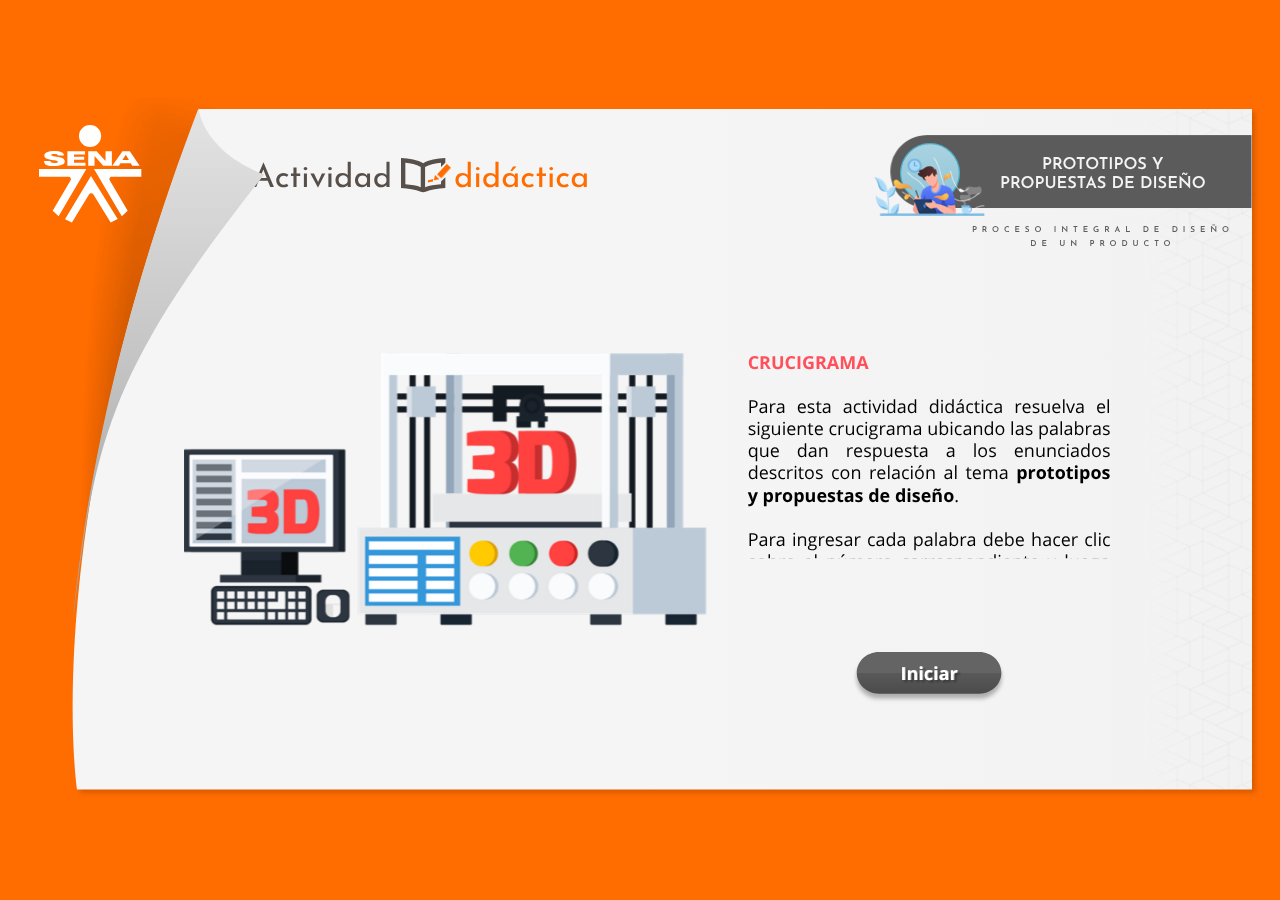
<file: public/media/actividad-1/index.html>
<!DOCTYPE html>
<html lang="es">
<head>
  <meta charset="utf-8">
  <!-- Creado con Storyline 360 - http://www.articulate.com  -->
  <!-- version: 3.41.22509.0 -->
  <title>SENA - Actividad Did&#225;ctica 03</title>
  <meta http-equiv="x-ua-compatible" content="IE=edge" />
  <meta name="viewport" content="width=device-width, initial-scale=1.0, user-scalable=no, shrink-to-fit=no, minimal-ui" />
  <meta name="apple-mobile-web-app-capable" content="yes" />
  <style>
    html, body { height: 100%; padding: 0; margin: 0 }
    #app { height: 100%; width: 100%; }
  </style>
  
  <script>window.THREE = { };</script>
</head>
<body style="background: #FF6C00" class="cs-HTML theme-classic">
  <!-- 360 -->
  <script>!function(e){function n(e,i){return e.test(i)}function i(e){var i=e||navigator.userAgent,o=i.split("[FBAN");if(void 0!==o[1]&&(i=o[0]),this.apple={phone:n(t,i),ipod:n(d,i),tablet:!n(t,i)&&n(s,i),device:n(t,i)||n(d,i)||n(s,i)},this.amazon={phone:n(h,i),tablet:!n(h,i)&&n(a,i),device:n(h,i)||n(a,i)},this.android={phone:n(h,i)||n(b,i),tablet:!n(h,i)&&!n(b,i)&&(n(a,i)||n(r,i)),device:n(h,i)||n(a,i)||n(b,i)||n(r,i)},this.windows={phone:n(l,i),tablet:n(p,i),device:n(l,i)||n(p,i)},this.other={blackberry:n(f,i),blackberry10:n(u,i),opera:n(c,i),firefox:n(A,i),chrome:n(w,i),device:n(f,i)||n(u,i)||n(c,i)||n(A,i)||n(w,i)},this.seven_inch=n(v,i),this.any=this.apple.device||this.android.device||this.windows.device||this.other.device||this.seven_inch,this.phone=this.apple.phone||this.android.phone||this.windows.phone,this.tablet=this.apple.tablet||this.android.tablet||this.windows.tablet,"undefined"==typeof window)return this}function o(){var e=new i;return e.Class=i,e}var t=/iPhone/i,d=/iPod/i,s=/iPad/i,b=/(?=.*\bAndroid\b)(?=.*\bMobile\b)/i,r=/Android/i,h=/(?=.*\bAndroid\b)(?=.*\bSD4930UR\b)/i,a=/(?=.*\bAndroid\b)(?=.*\b(?:KFOT|KFTT|KFJWI|KFJWA|KFSOWI|KFTHWI|KFTHWA|KFAPWI|KFAPWA|KFARWI|KFASWI|KFSAWI|KFSAWA)\b)/i,l=/IEMobile/i,p=/(?=.*\bWindows\b)(?=.*\bARM\b)/i,f=/BlackBerry/i,u=/BB10/i,c=/Opera Mini/i,w=/(CriOS|Chrome)(?=.*\bMobile\b)/i,A=/(?=.*\bFirefox\b)(?=.*\bMobile\b)/i,v=new RegExp("(?:Nexus 7|BNTV250|Kindle Fire|Silk|GT-P1000)","i");"undefined"!=typeof module&&module.exports&&"undefined"==typeof window?module.exports=i:"undefined"!=typeof module&&module.exports&&"undefined"!=typeof window?module.exports=o():"function"==typeof define&&define.amd?define("isMobile",[],e.isMobile=o()):e.isMobile=o()}(this);
    window.isMobile.apple.tablet = window.isMobile.apple.tablet ||
      (navigator.platform === 'MacIntel' && navigator.maxTouchPoints > 1);
    window.isMobile.apple.device = window.isMobile.apple.device || window.isMobile.apple.tablet;
    window.isMobile.tablet = window.isMobile.tablet || window.isMobile.apple.tablet;
    window.isMobile.any = window.isMobile.any || window.isMobile.apple.tablet;
  </script>

  <div id="focus-sink" aria-hidden="true" tabIndex="-1"></div>

  <div id="preso"></div>
  <script>
    window.DS = {};
    window.globals = {
      DATA_PATH_BASE: '',
      HAS_FRAME: true,
      HAS_SLIDE: true,

      lmsPresent: false,
      tinCanPresent: false,
      cmi5Present: false,
      aoSupport: false,
      scale: 'show all',
      captureRc: false,
      browserSize: 'optimal',
      bgColor: '#FF6C00',
      features: '',
      themeName: 'classic',
      preloaderColor: '#FFFFFF',
      suppressAnalytics: false,
      productChannel: 'stable',
      publishSource: 'storyline',
      aid: 'aid|942dc008-53e3-4bf8-be6b-c91d208d2bb5',
      cid: 'fcc8a544-0a22-48d9-8f76-940141df34c8',
      playerVersion: '3.41.22509.0',
      maxIosVideoElements: 5,

      
      parseParams: function(qs) {
        if (window.globals.parsedParams != null) {
          return window.globals.parsedParams;
        }
        qs = (qs || window.location.search.substr(1)).split('+').join(' ');
        var params = {},
            tokens,
            re = /[?&]?([^=]+)=([^&]*)/g;

        while (tokens = re.exec(qs)) {
          params[decodeURIComponent(tokens[1]).trim()] =
            decodeURIComponent(tokens[2]).trim();
        }
        window.globals.parsedParams = params;
        return params;
      }

    };

    (function() {

      var classTypes = [ 'desktop', 'mobile', 'phone', 'tablet' ];

      var addDeviceClasses = function(prefix, testObj) {
        var curr, i;
        for (i = 0; i < classTypes.length; i++) {
          curr = classTypes[i];
          if (testObj[curr]) {
            document.body.classList.add(prefix + curr);
          }
        }
      };

      var params = window.globals.parseParams(),
          isDevicePreview = params.devicepreview === '1',
          isPhoneOverride = params.deviceType === 'phone' || (isDevicePreview && params.phone == '1'),
          isTabletOverride = (params.deviceType === 'tablet' || isDevicePreview) && !isPhoneOverride,
          isMobileOverride = isPhoneOverride || isTabletOverride;

      var deviceView = {
        desktop: !window.isMobile.any && !isMobileOverride,
        mobile: window.isMobile.any || isMobileOverride,
        phone: isPhoneOverride || (window.isMobile.phone && !isTabletOverride),
        tablet: isTabletOverride || window.isMobile.tablet
      };

      window.globals.deviceView = deviceView;
      window.isMobile.desktop = !window.isMobile.any;
      window.isMobile.mobile = window.isMobile.any;

      addDeviceClasses('view-', deviceView);

    })();
  </script>
  
  <script src='story_content/user.js' type=text/javascript></script>
  <div class="slide-loader"></div>

  <script type="text/javascript">
    if (window.globals.deviceView.isMobile) { var doc = document, loader = doc.body.querySelector('.slide-loader'); [ 1, 2, 3 ].forEach(function(n) { var d = doc.createElement('div'); d.style.backgroundColor = window.globals.preloaderColor; d.classList.add('mobile-loader-dot'); d.classList.add('dot' + n); loader.appendChild(d); }); }
  </script>

  <div class="mobile-load-title-overlay" style="display: none">
    <div class="mobile-load-title">SENA - Actividad Did&#225;ctica 03</div>
  </div>

  <div class="mobile-chrome-warning"></div>

  <script>
    
    if (window.autoSpider && window.vInterfaceObject) {
      document.querySelector('.mobile-load-title-overlay').style.display = 'none';
    }
  </script>

  

  <link rel="stylesheet" href="html5/data/css/output.min.css" data-noprefix />
</body>
<script src="html5/lib/scripts/ds-bootstrap.min.js"></script>
</html>
</file>
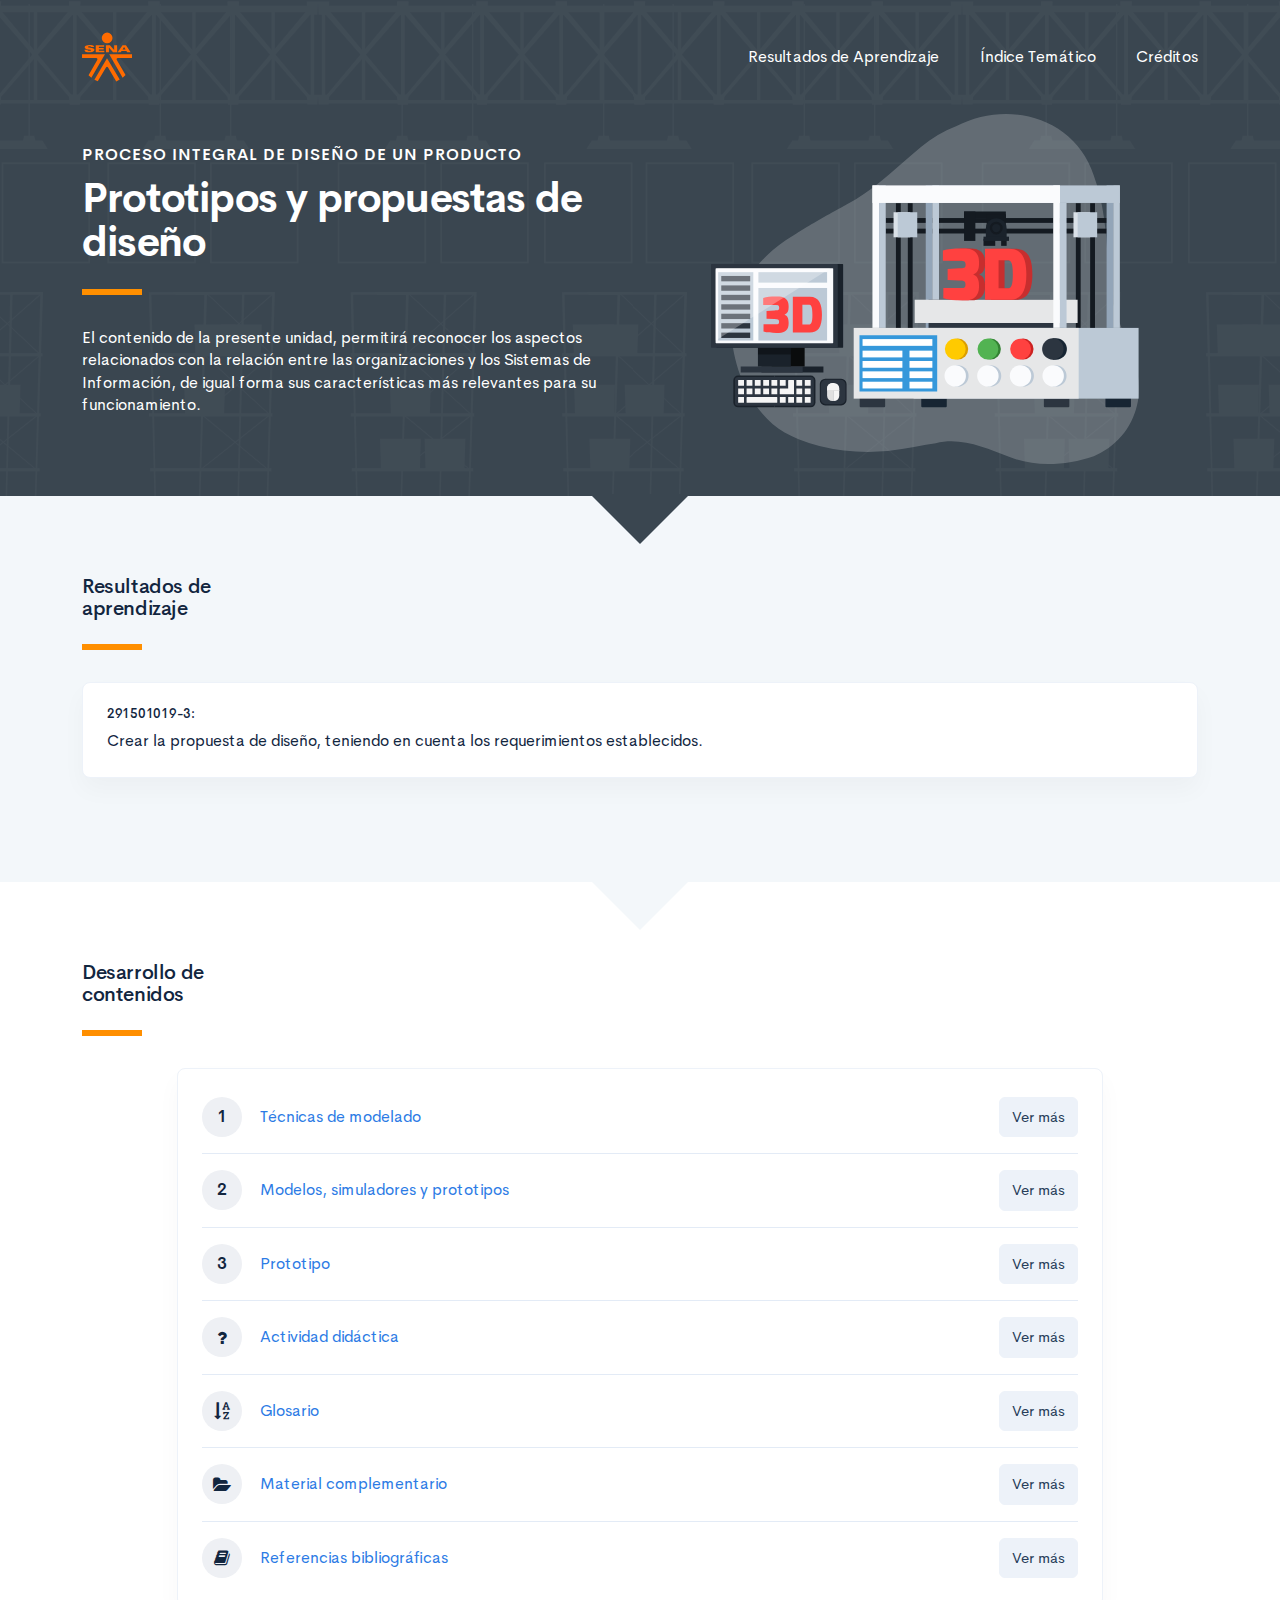
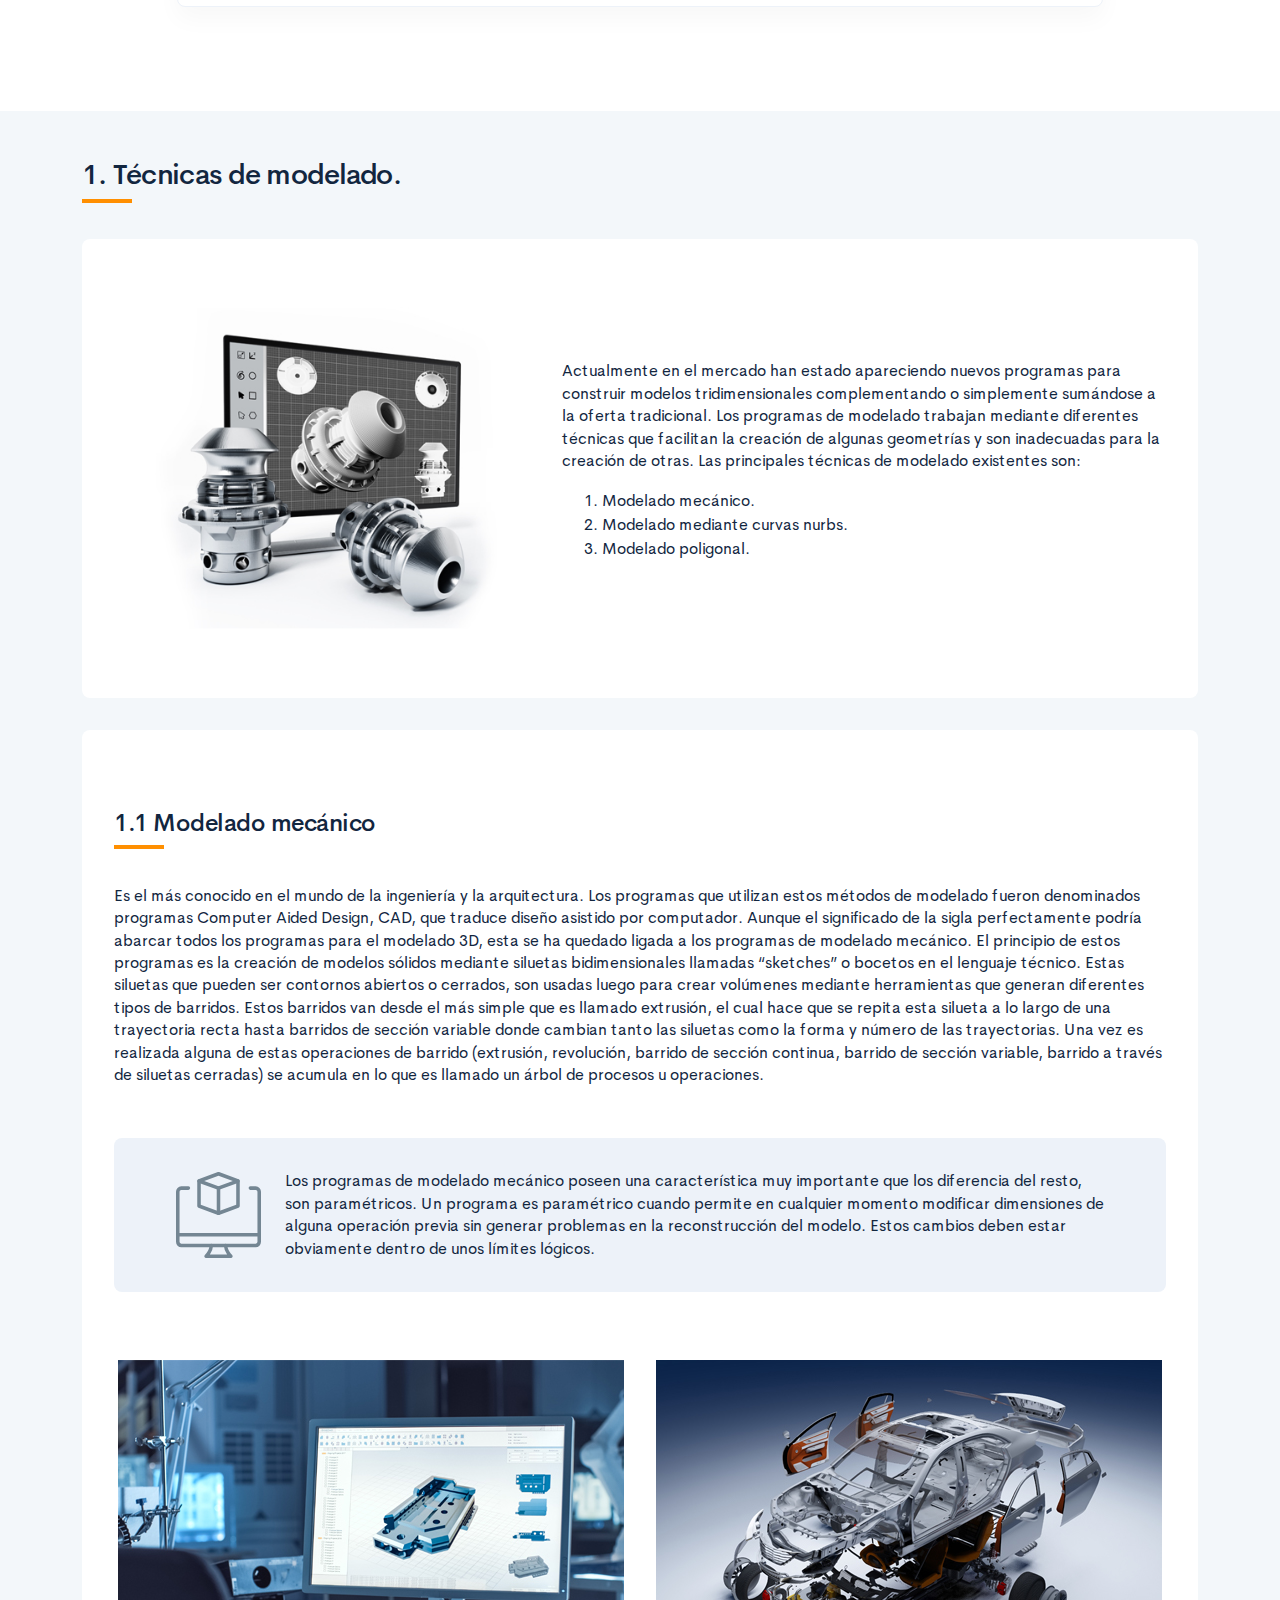
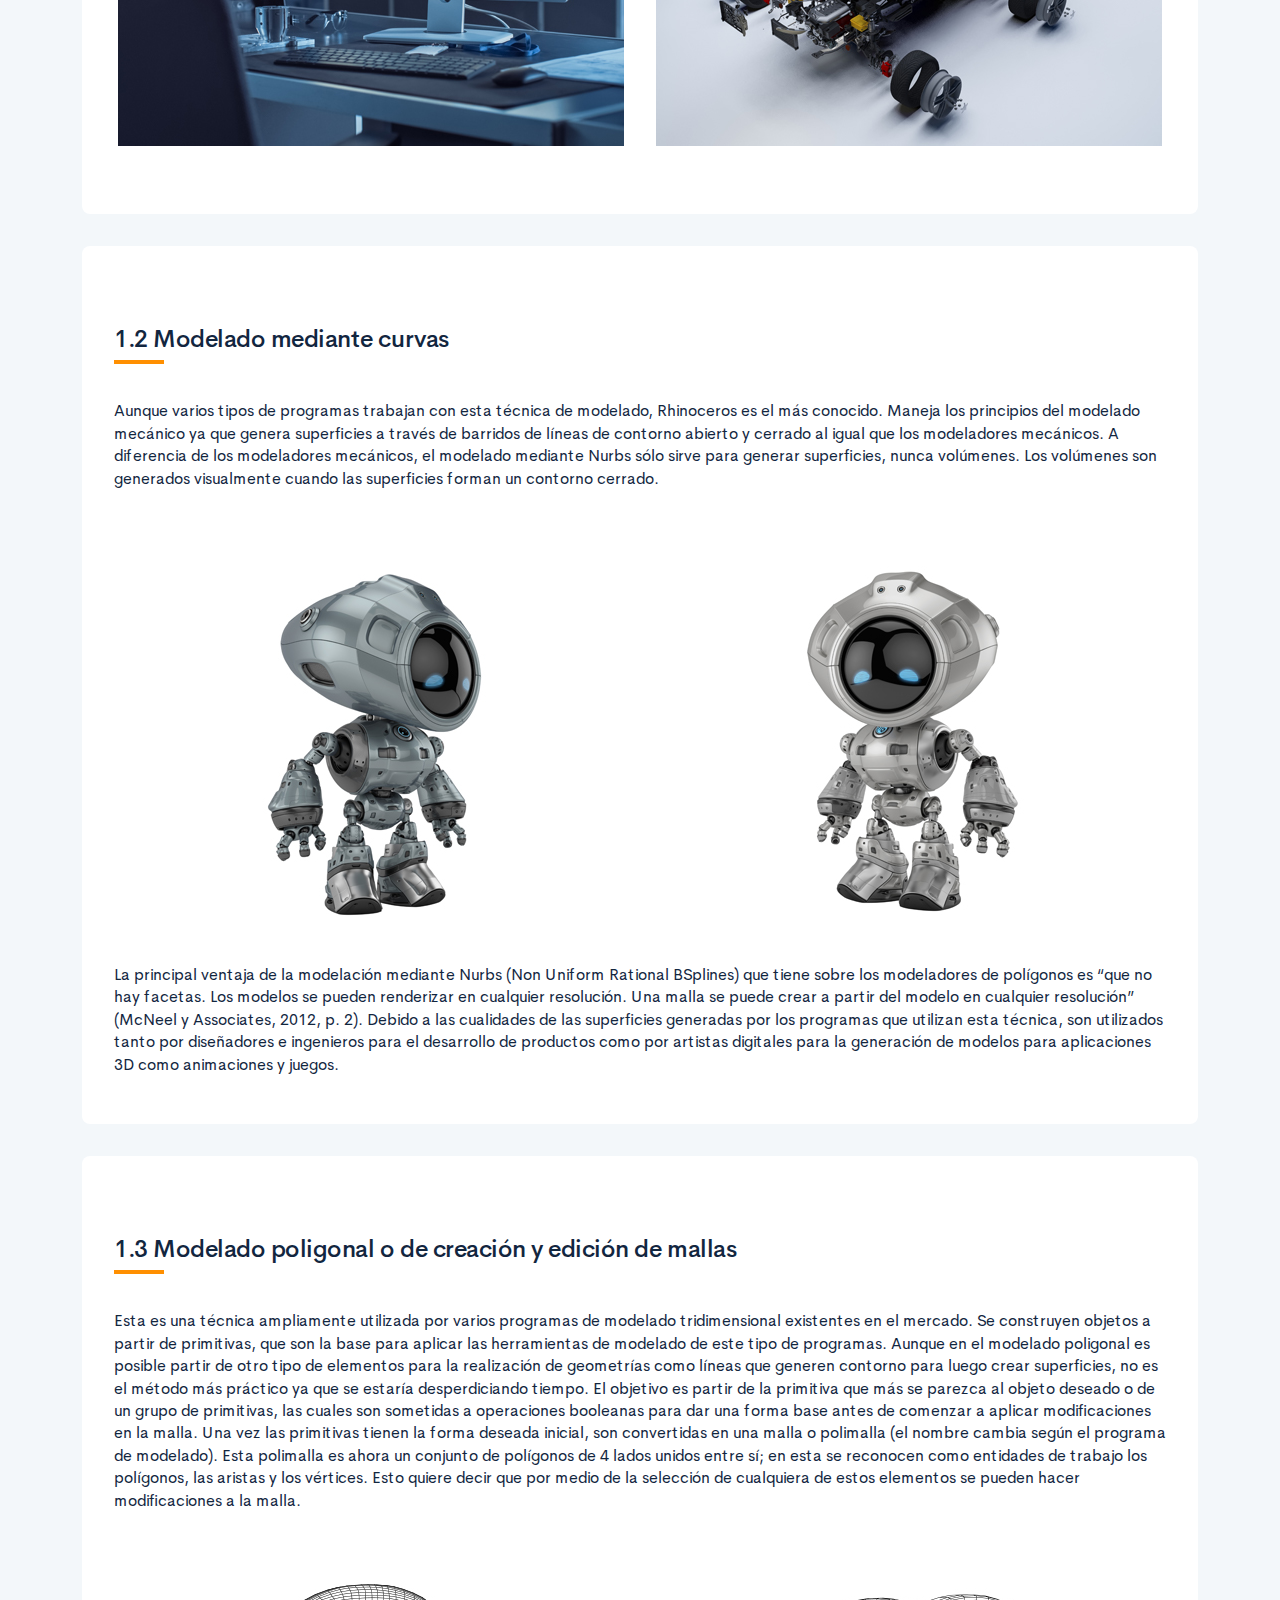
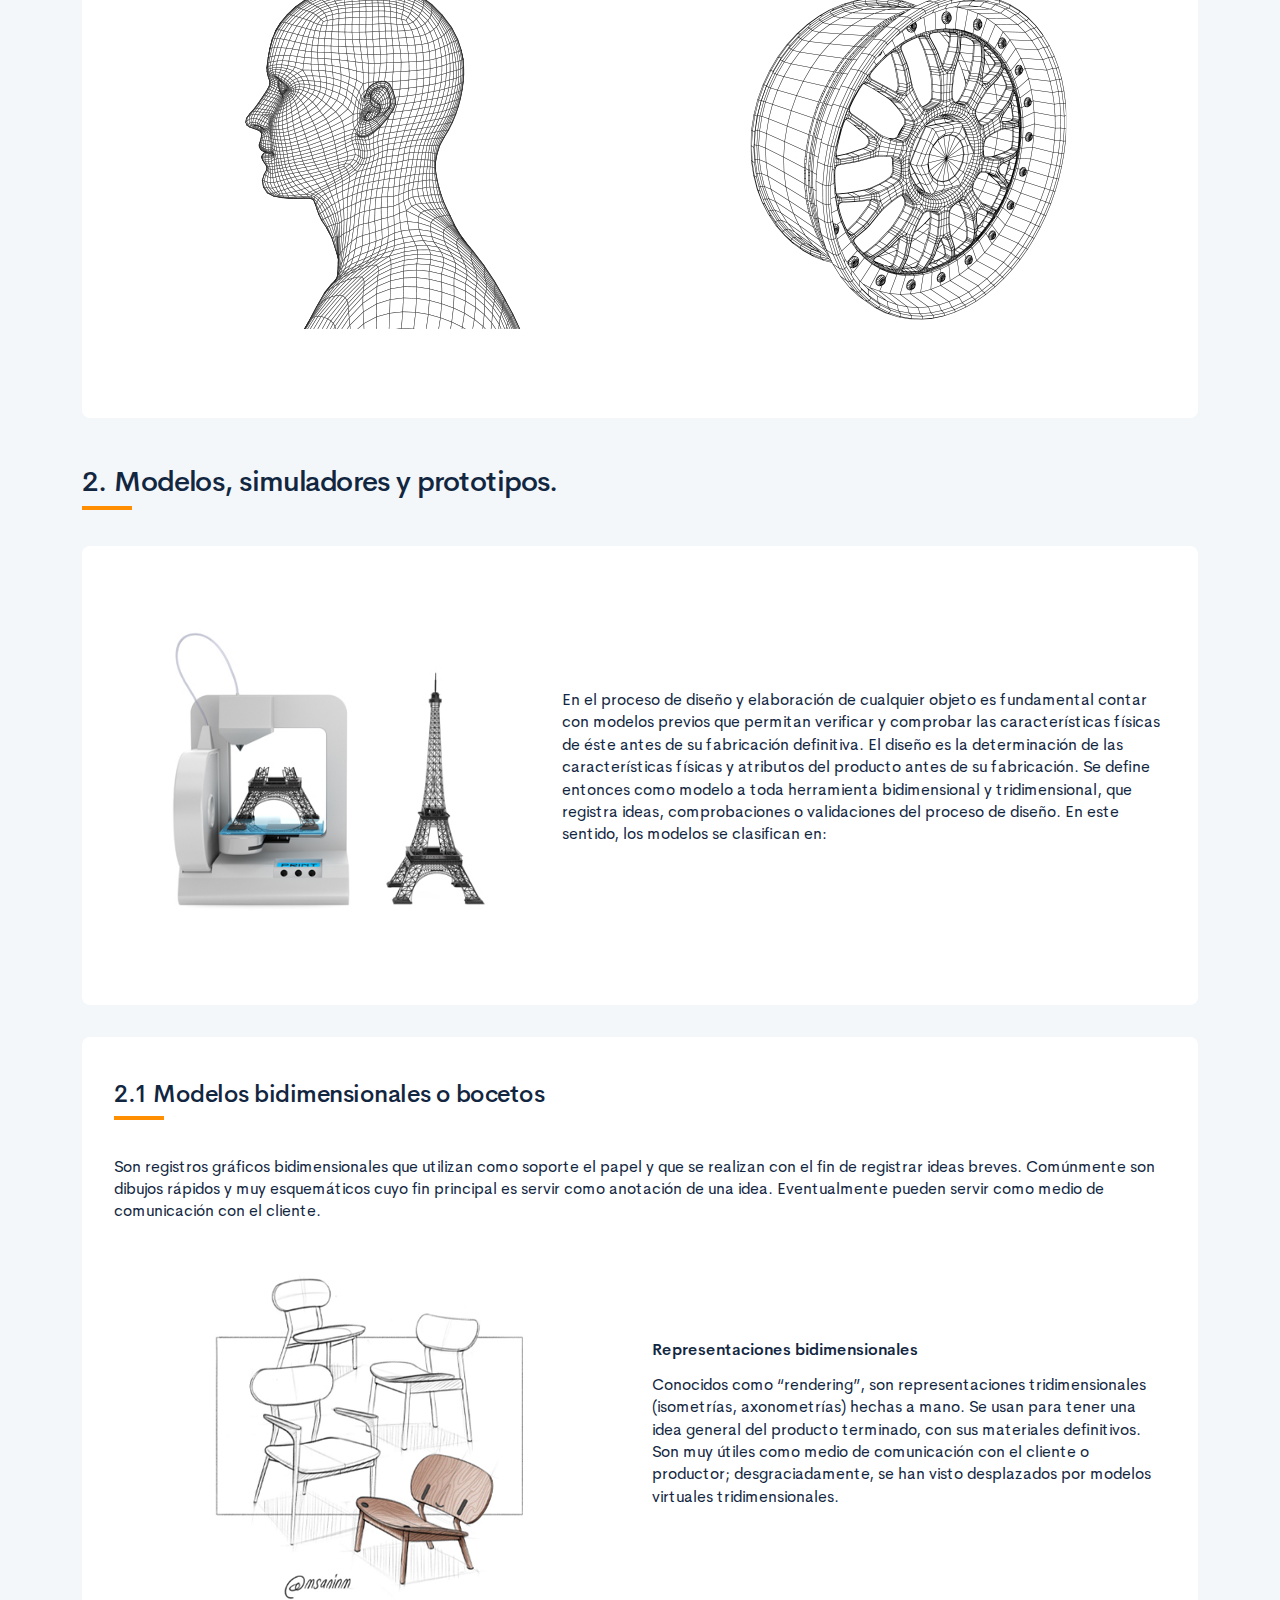
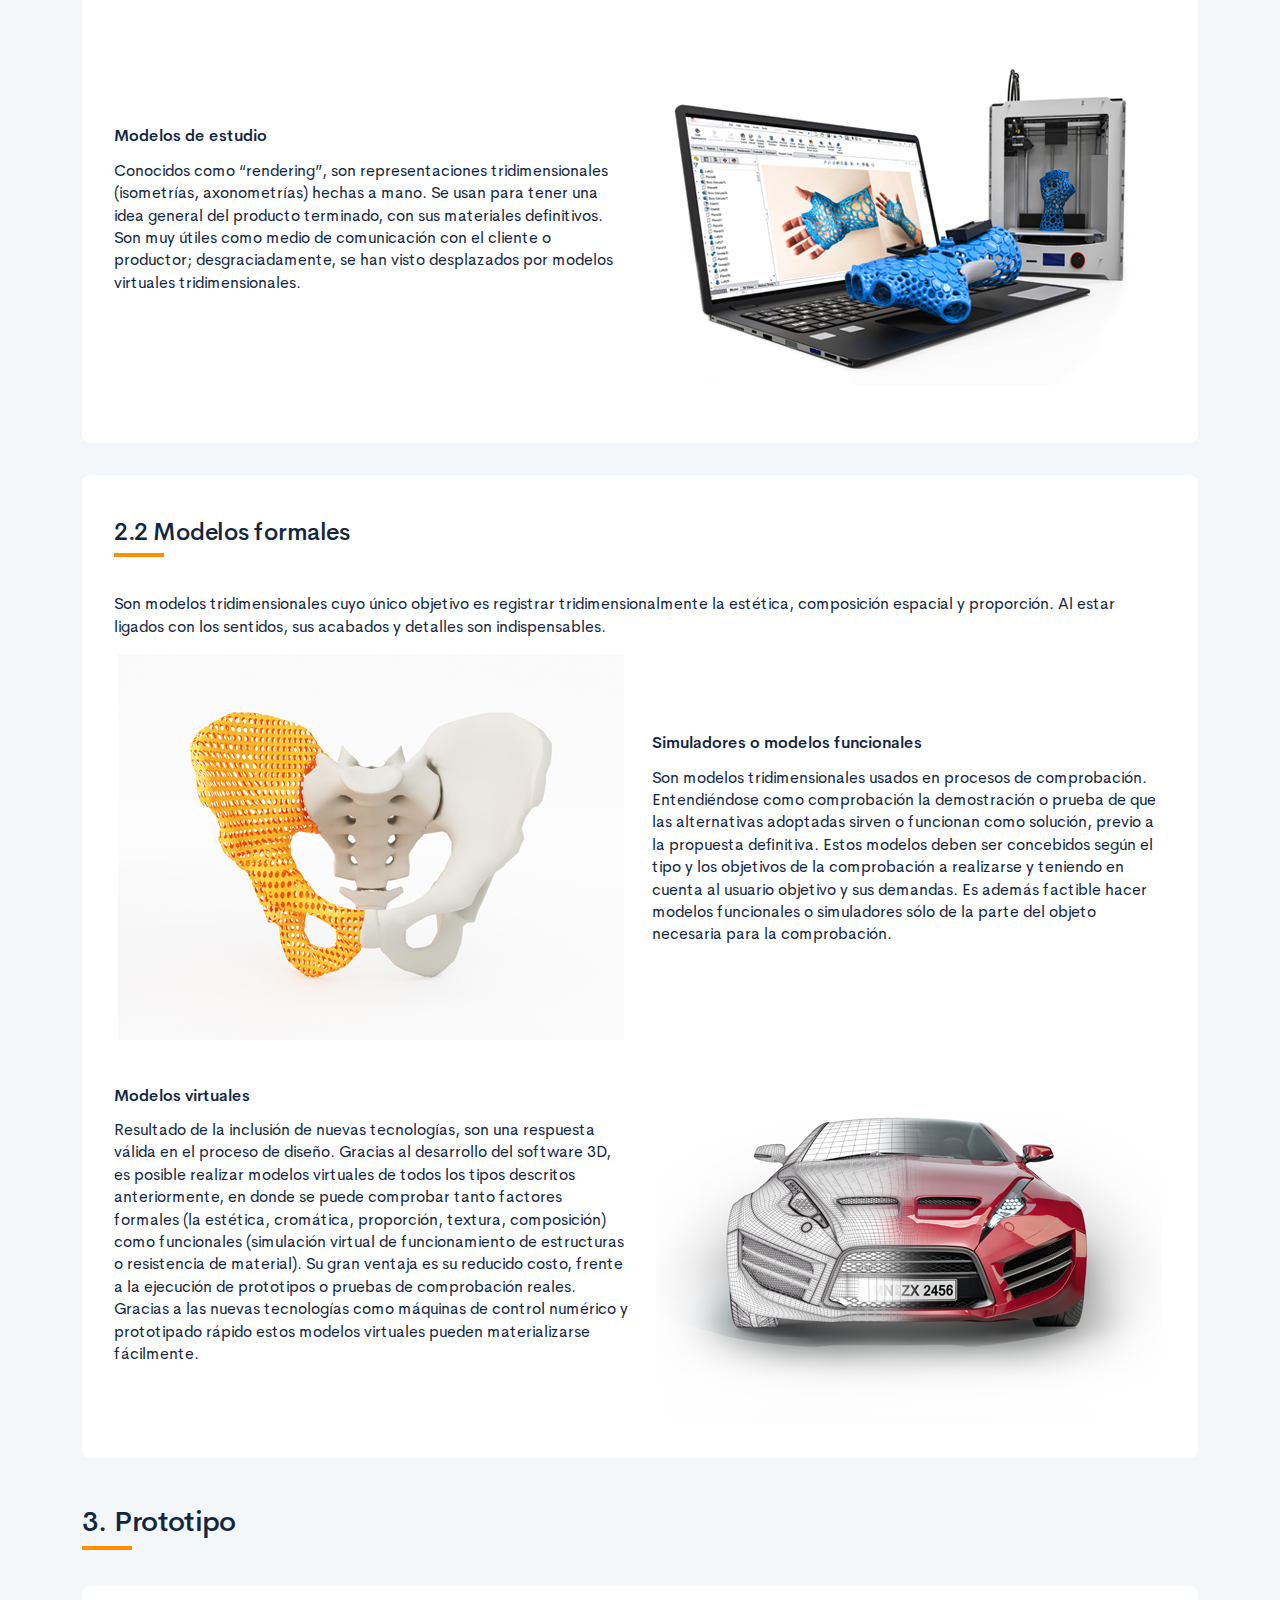
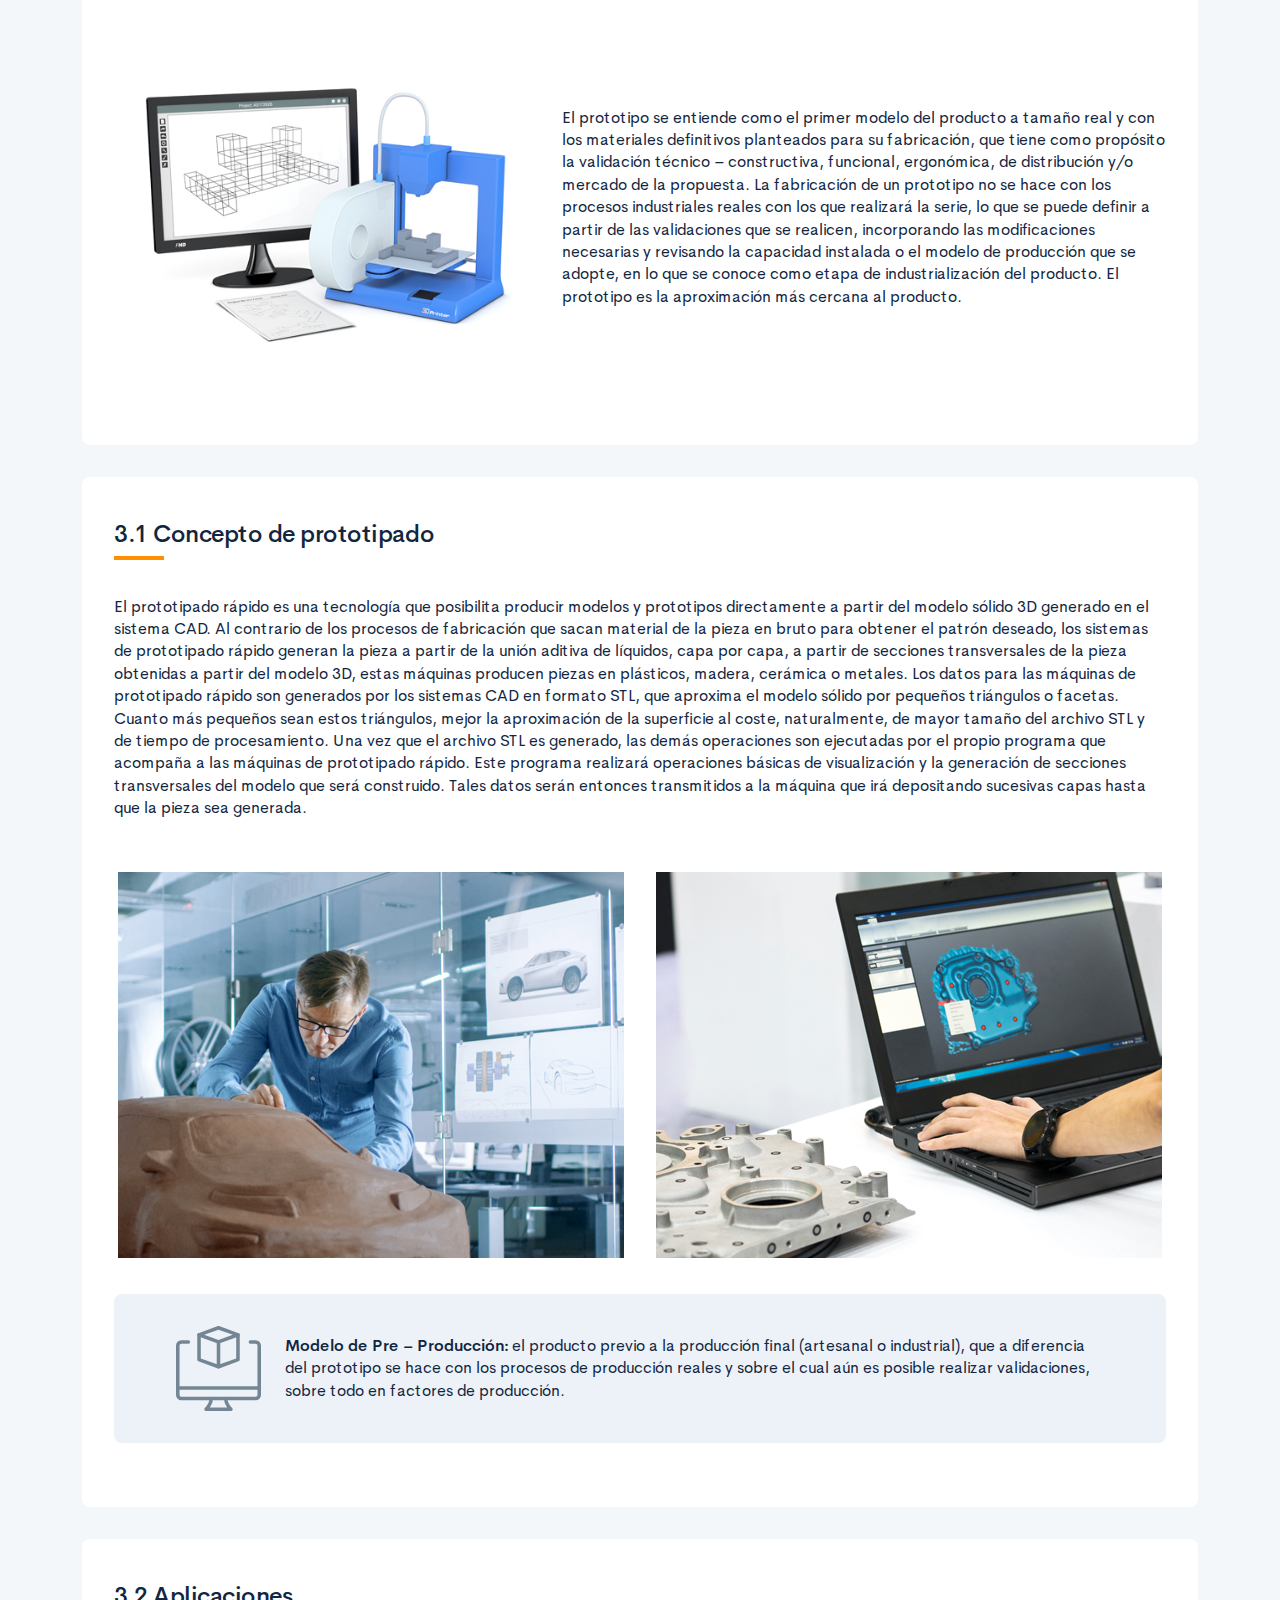
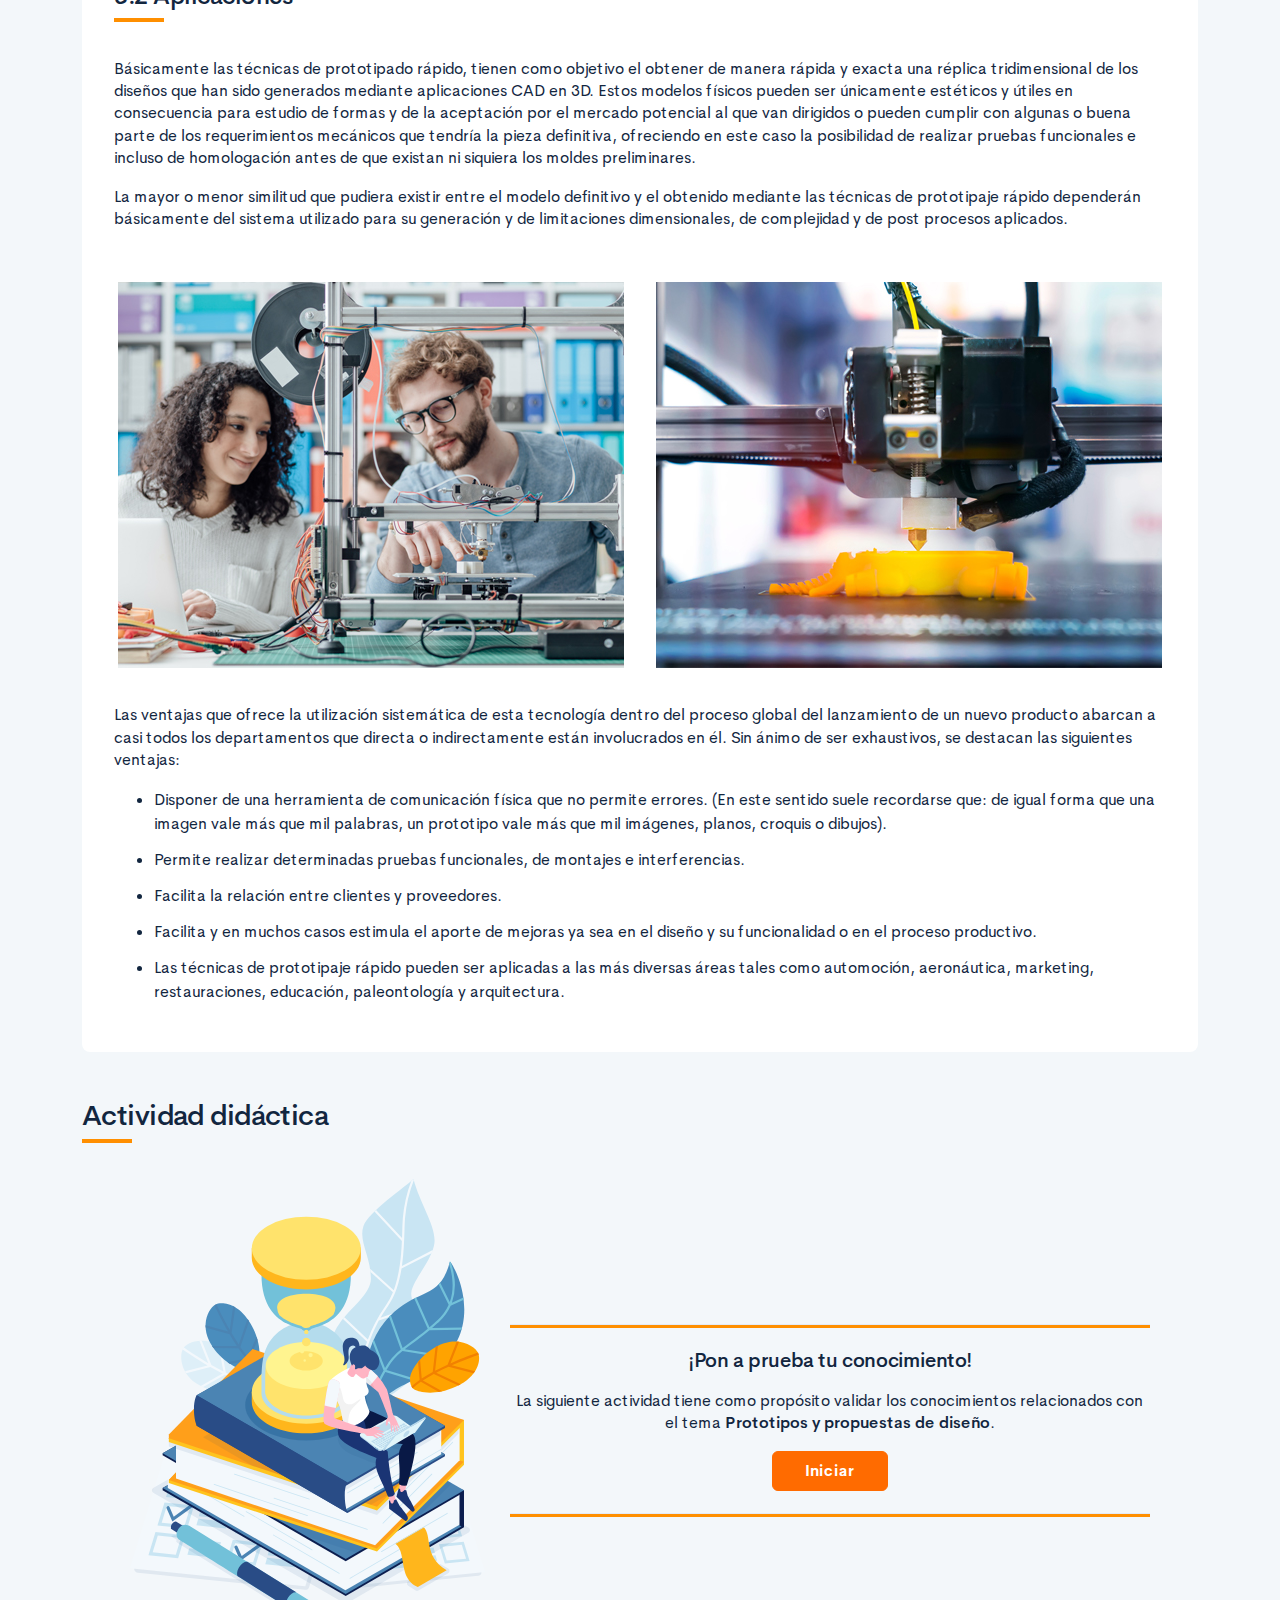
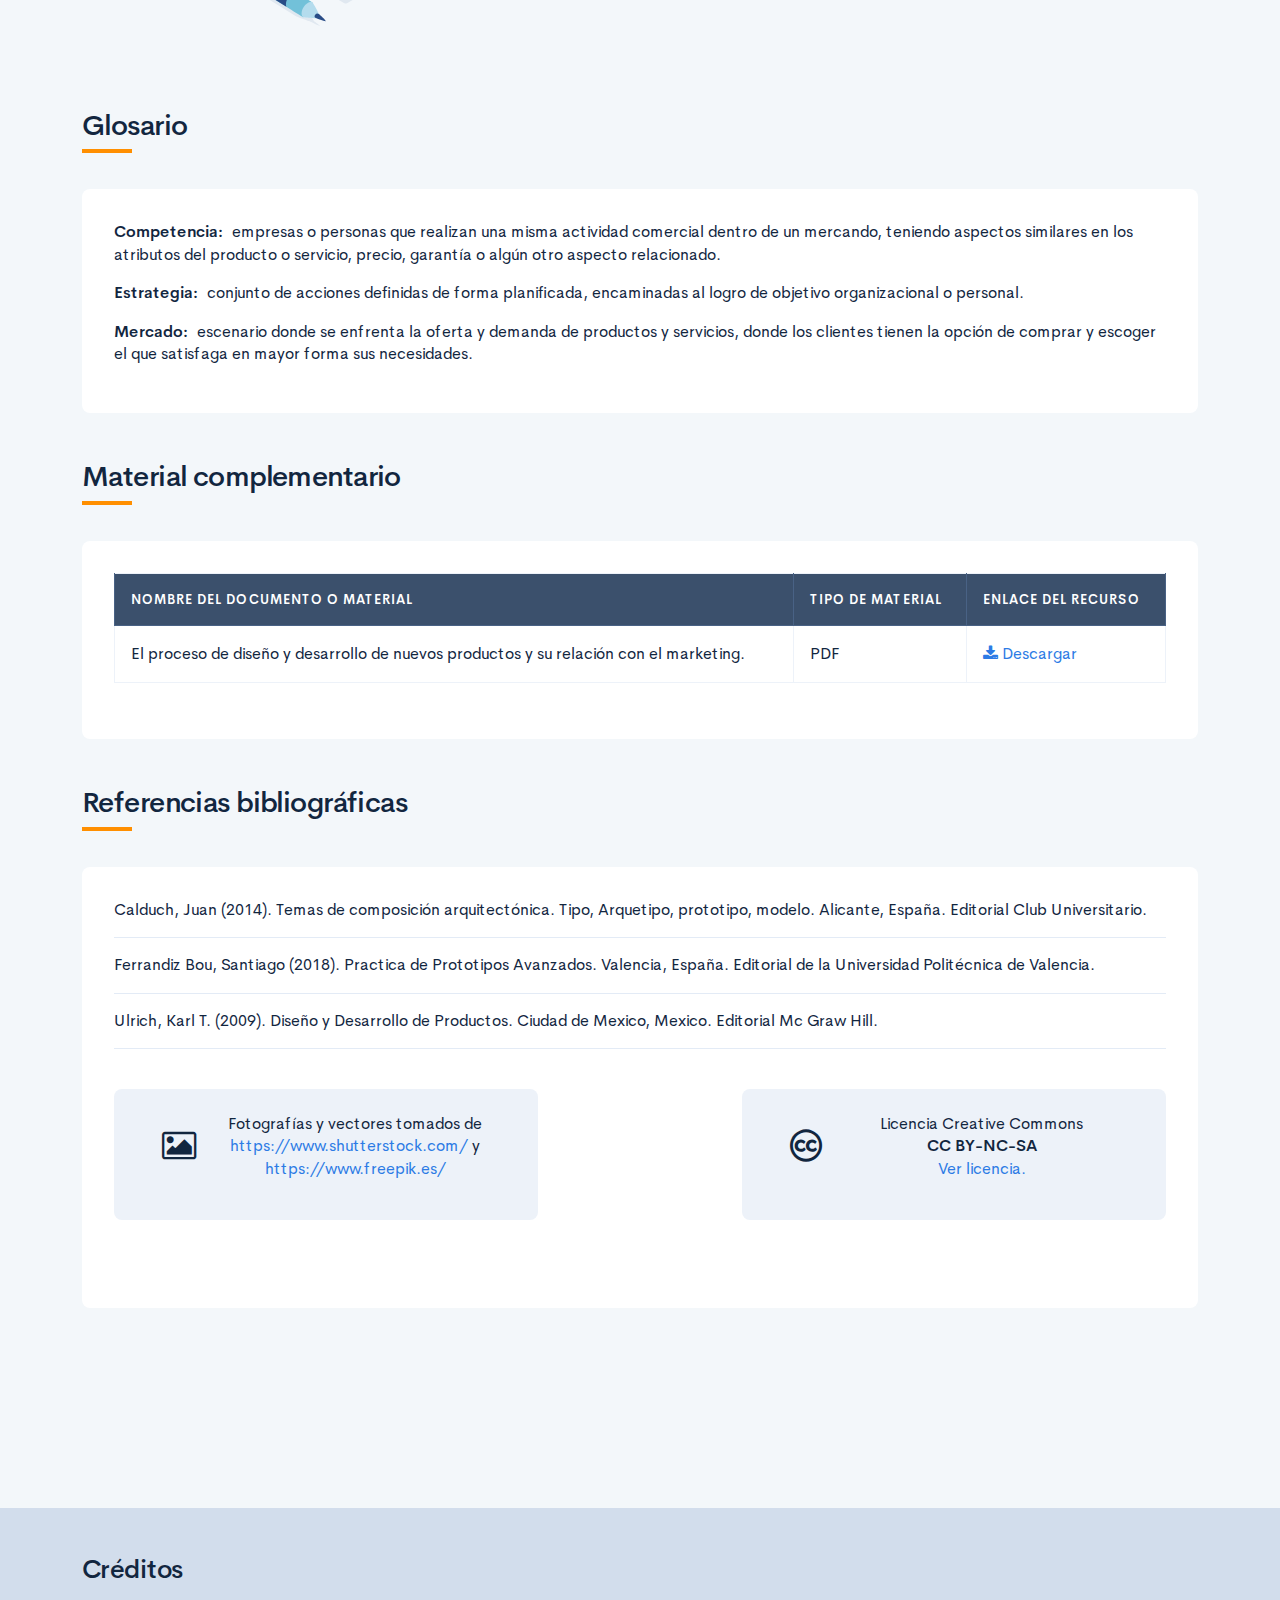
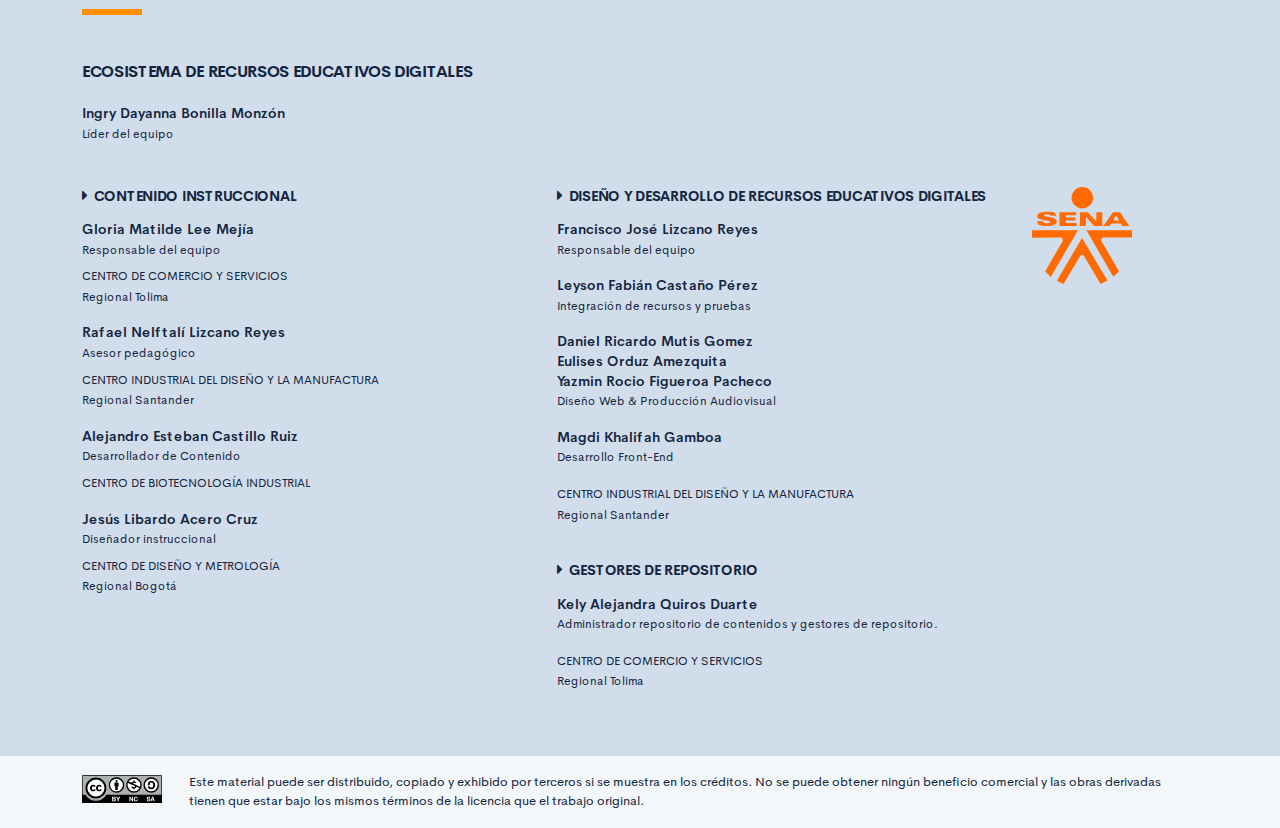
<file: public/material.html>
<!DOCTYPE html>
<html lang="es">
    <head>
        <meta charset="UTF-8">
        <meta name="viewport" content="width=device-width, user-scalable=no, initial-scale=1.0, maximum-scale=1.0, minimum-scale=1.0">
        <title>Prototipos y propuestas de diseño</title>
        <meta meta name="description" content="El contenido de la presente unidad, permitirá reconocer los aspectos relacionados con la relación entre las organizaciones y los Sistemas de Información, de igual forma sus características más relevantes para su funcionamiento.">
        <link rel="icon" type="image/svg+xml" href="assets/images/logos/senaLogo.svg">
        <link rel="stylesheet" href="assets/fonts/feather/feather.css">
        <link rel="stylesheet" href="assets/fonts/fontawesome/css/font-awesome.css">
        <link href="assets/css/fancybox.css" rel="stylesheet">
        <link href="assets/css/animate.css" rel="stylesheet">
        <link rel="stylesheet" href="assets/css/main.css">
    </head>
    <body class="theme-dark page-header-textura" id="page-home">
        <header class="curso-presentacion page-header" id="CursoPresentacion">
            <div class="page-textura">
                <div class="container">
                    <div class="curso-topbar justify-content-center justify-content-md-between"><a class="curso-topbar__logo"><svg xmlns="http://www.w3.org/2000/svg" width="168.273" height="164.177" viewBox="0 0 168.273 164.177">
                                <path id="SENA_LOGO" data-name="SENA LOGO" d="M85.349,1a18.09,18.09,0,1,0,18.09,18.09h0A18.1,18.1,0,0,0,85.349,1ZM25.617,42.983a33.722,33.722,0,0,0-9.386,1.024,11.156,11.156,0,0,0-5.12,2.56A5.346,5.346,0,0,0,10.086,52.2c.683,1.707,2.56,2.9,4.608,3.584,4.437,1.536,9.386,1.877,13.994,2.731a5.1,5.1,0,0,1,2.389,1.024,1.369,1.369,0,0,1-.683,2.048,9.146,9.146,0,0,1-5.291.683A8.354,8.354,0,0,1,20.5,61.244a1.962,1.962,0,0,1-.853-2.389H9.233A7.663,7.663,0,0,0,10.6,63.463a7.59,7.59,0,0,0,4.267,2.389A28.541,28.541,0,0,0,23.4,66.876,52.426,52.426,0,0,0,35,66.023a11.043,11.043,0,0,0,5.8-2.9,5.358,5.358,0,0,0-1.365-8.533,21.267,21.267,0,0,0-5.8-2.048c-3.072-.683-5.973-1.024-9.045-1.536a9.114,9.114,0,0,1-3.072-.853,1.226,1.226,0,0,1,0-2.219,9.369,9.369,0,0,1,4.437-.683,10.554,10.554,0,0,1,4.608.853A1.877,1.877,0,0,1,31.59,49.81h9.9a5.669,5.669,0,0,0-1.195-3.584A8.875,8.875,0,0,0,35.515,43.5c-3.584-.341-6.827-.512-9.9-.512Zm21.333.683V67.217H75.792V62.1H57.531V57.489H73.744V52.54H57.531V48.786H75.109v-5.12Zm47.615,0H81.253V67.217H91.322V51.346l13.824,15.872h13.824V43.666H108.9v15.7Zm42.495,0L120.676,67.217h10.581l2.56-4.267H150.2l2.389,4.267h11.776l-15.53-23.551ZM142.35,49.3l5.12,8.533h-10.41ZM.7,74.044l.171,12.8L49,86.673c2.389.512,3.925,2.048,3.413,5.8l-29.7,51.711,9.557,9.045L78.01,74.044Zm91.646,0L137.4,152.89l9.9-8.874L117.433,92.3c-.512-3.584.853-5.291,3.413-5.8l48.127.171V74.044ZM84.837,87.185,42.512,159.546l11.264,5.461,28.159-47.615a4.283,4.283,0,0,1,2.9-1.195,4.681,4.681,0,0,1,3.072,1.195l28.159,47.786,11.605-5.973Z" transform="translate(-0.7 -1)" fill="#FF6B00" />
                            </svg>
                        </a><a class="curso-topbar__menubar collapsed btn-menu-responsive d-none" data-toggle="collapse" href="#curso-topbar__nav" aria-expanded="false"><span></span><span></span><span></span></a>
                        <nav class="curso-topbar__nav collapse show d-none d-md-block" id="curso-topbar__nav">
                            <ul class="curso-topbar__list">
                                <li class="curso-topbar__item"><a class="curso-topbar__link" href="#ResultadosAprendizaje"><span class="text-white">Resultados de Aprendizaje</span></a></li>
                                <li class="curso-topbar__item"><a class="curso-topbar__link" href="#IndiceTematico"><span class="text-white">Índice Temático</span></a></li>
                                <li class="curso-topbar__item"><a class="curso-topbar__link" href="#Creditos"><span class="text-white">Créditos</span></a></li>
                            </ul>
                        </nav>
                    </div>
                    <div class="curso-portada">
                        <div class="row align-items-center">
                            <div class="col-12 col-lg-6">
                                <h3 class="curso-subtitulo" id="curso-titulo-componente">Proceso Integral de Diseño de un Producto</h3>
                                <h1 class="curso-titulo" id="curso-titulo-tema">Prototipos y propuestas de diseño</h1>
                                <div class="brand-line-primary"></div>
                                <p class="curso-descripcion">El contenido de la presente unidad, permitirá reconocer los aspectos relacionados con la relación entre las organizaciones y los Sistemas de Información, de igual forma sus características más relevantes para su funcionamiento. </p>
                            </div>
                            <div class="col-12 col-lg-6 text-center">
                                <div class="d-none d-lg-block"><img class="curso-imagen" src="assets/images/header/header_media.svg" /></div>
                            </div>
                        </div>
                    </div>
                </div>
            </div>
        </header>
        <section class="curso-resultados section bg-base-light" id="ResultadosAprendizaje">
            <div class="container">
                <h2> Resultados de <br>aprendizaje</h2>
                <div class="brand-line-primary"></div>
                <div class="card resultado-item">
                    <div class="card-body">
                        <h5>291501019-3:</h5>
                        <p class="mb-0">Crear la propuesta de diseño, teniendo en cuenta los requerimientos establecidos.</p>
                    </div>
                </div>
            </div>
        </section>
        <section class="curso-indice-tematico section" id="IndiceTematico">
            <div class="container">
                <h2>Desarrollo de <br>contenidos</h2>
                <div class="brand-line-primary"></div>
                <div class="row justify-content-center">
                    <div class="col-12 col-sm-10">
                        <div class="card wow flipInX" data-wow-delay=".4s">
                            <div class="card-body">
                                <ul class="list-group list-group-flush list my-n3 nav-temas">
                                    <li class="list-group-item nav-tema-item">
                                        <div class="row align-items-center">
                                            <div class="col-auto">
                                                <div class="avatar avatar-sm"><span class="nav-tema-item__icon avatar-title font-size-lg bg-secondary-soft rounded-circle text-primary font-weight-bold">1</span></div>
                                            </div>
                                            <div class="col ml-n2"><span class="nav-tema-item__titulo"> <a href="#tema-1">Técnicas de modelado</a></span></div>
                                            <div class="col-auto"> <a class="btn btn-light nav-tema-item__btn" href="#tema-1">Ver más</a></div>
                                        </div>
                                    </li>
                                    <li class="list-group-item nav-tema-item">
                                        <div class="row align-items-center">
                                            <div class="col-auto">
                                                <div class="avatar avatar-sm"><span class="nav-tema-item__icon avatar-title font-size-lg bg-secondary-soft rounded-circle text-primary font-weight-bold">2</span></div>
                                            </div>
                                            <div class="col ml-n2"><span class="nav-tema-item__titulo"> <a href="#tema-2">Modelos, simuladores y prototipos</a></span></div>
                                            <div class="col-auto"> <a class="btn btn-light nav-tema-item__btn" href="#tema-2">Ver más</a></div>
                                        </div>
                                    </li>
                                    <li class="list-group-item nav-tema-item">
                                        <div class="row align-items-center">
                                            <div class="col-auto">
                                                <div class="avatar avatar-sm"><span class="nav-tema-item__icon avatar-title font-size-lg bg-secondary-soft rounded-circle text-primary font-weight-bold">3</span></div>
                                            </div>
                                            <div class="col ml-n2"><span class="nav-tema-item__titulo"> <a href="#tema-3">Prototipo</a></span></div>
                                            <div class="col-auto"> <a class="btn btn-light nav-tema-item__btn" href="#tema-3">Ver más</a></div>
                                        </div>
                                    </li>
                                    <li class="list-group-item nav-tema-item">
                                        <div class="row align-items-center">
                                            <div class="col-auto">
                                                <div class="avatar avatar-sm"><span class="nav-tema-item__icon avatar-title font-size-lg bg-secondary-soft rounded-circle text-primary font-weight-bold"> <i class="fa fa-question"></i></span></div>
                                            </div>
                                            <div class="col ml-n2"><span class="nav-tema-item__titulo"> <a href="#evaluacion">Actividad didáctica</a></span></div>
                                            <div class="col-auto"> <a class="btn btn-light nav-tema-item__btn" href="#evaluacion">Ver más</a></div>
                                        </div>
                                    </li>
                                    <li class="list-group-item nav-tema-item">
                                        <div class="row align-items-center">
                                            <div class="col-auto">
                                                <div class="avatar avatar-sm"><span class="nav-tema-item__icon avatar-title font-size-lg bg-secondary-soft rounded-circle text-primary font-weight-bold"> <i class="fa fa-sort-alpha-asc"></i></span></div>
                                            </div>
                                            <div class="col ml-n2"><span class="nav-tema-item__titulo"> <a href="#glosario">Glosario</a></span></div>
                                            <div class="col-auto"> <a class="btn btn-light nav-tema-item__btn" href="#glosario">Ver más</a></div>
                                        </div>
                                    </li>
                                    <li class="list-group-item nav-tema-item">
                                        <div class="row align-items-center">
                                            <div class="col-auto">
                                                <div class="avatar avatar-sm"><span class="nav-tema-item__icon avatar-title font-size-lg bg-secondary-soft rounded-circle text-primary font-weight-bold"> <i class="fa fa-folder-open"></i></span></div>
                                            </div>
                                            <div class="col ml-n2"><span class="nav-tema-item__titulo"> <a href="#anexos">Material complementario</a></span></div>
                                            <div class="col-auto"> <a class="btn btn-light nav-tema-item__btn" href="#anexos">Ver más</a></div>
                                        </div>
                                    </li>
                                    <li class="list-group-item nav-tema-item">
                                        <div class="row align-items-center">
                                            <div class="col-auto">
                                                <div class="avatar avatar-sm"><span class="nav-tema-item__icon avatar-title font-size-lg bg-secondary-soft rounded-circle text-primary font-weight-bold"> <i class="fa fa-book"></i></span></div>
                                            </div>
                                            <div class="col ml-n2"><span class="nav-tema-item__titulo"> <a href="#referencias">Referencias bibliográficas</a></span></div>
                                            <div class="col-auto"> <a class="btn btn-light nav-tema-item__btn" href="#referencias">Ver más</a></div>
                                        </div>
                                    </li>
                                </ul>
                            </div>
                        </div>
                    </div>
                </div>
            </div>
        </section>
        <section id="mainContent">
            <div id="tema-1">
                <div class="container" id="page-introduccion">
                    <div class="header-ecored">
                        <h1>1. Técnicas de modelado.</h1>
                    </div>
                    <div class="jumbotron bg-white">
                        <div class="row justify-content-center align-items-center">
                            <div class="col-sm-9 col-md-5 my-5 d-flex justify-content-center"><img class="img-fluid" src="assets/images/pages/tema1/img_01.jpg" alt=""></div>
                            <div class="col">
                                <p>Actualmente en el mercado han estado apareciendo nuevos programas para construir modelos tridimensionales complementando o simplemente sumándose a la oferta tradicional. Los programas de modelado trabajan mediante diferentes técnicas que facilitan la creación de algunas geometrías y son inadecuadas para la creación de otras. Las principales técnicas de modelado existentes son: </p>
                                <ol>
                                    <li>Modelado mecánico. </li>
                                    <li>Modelado mediante curvas nurbs. </li>
                                    <li>Modelado poligonal. </li>
                                </ol>
                            </div>
                        </div>
                    </div>
                    <div class="jumbotron bg-white">
                        <div class="row">
                            <div class="col-12">
                                <div class="header-ecored" id="tema1_1">
                                    <h2>1.1 Modelado mecánico</h2>
                                </div>
                            </div>
                            <div class="col-12">
                                <p>Es el más conocido en el mundo de la ingeniería y la arquitectura. Los programas que utilizan estos métodos de modelado fueron denominados programas Computer Aided Design, CAD, que traduce diseño asistido por computador. Aunque el significado de la sigla perfectamente podría abarcar todos los programas para el modelado 3D, esta se ha quedado ligada a los programas de modelado mecánico. El principio de estos programas es la creación de modelos sólidos mediante siluetas bidimensionales llamadas “sketches” o bocetos en el lenguaje técnico. Estas siluetas que pueden ser contornos abiertos o cerrados, son usadas luego para crear volúmenes mediante herramientas que generan diferentes tipos de barridos. Estos barridos van desde el más simple que es llamado extrusión, el cual hace que se repita esta silueta a lo largo de una trayectoria recta hasta barridos de sección variable donde cambian tanto las siluetas como la forma y número de las trayectorias. Una vez es realizada alguna de estas operaciones de barrido (extrusión, revolución, barrido de sección continua, barrido de sección variable, barrido a través de siluetas cerradas) se acumula en lo que es llamado un árbol de procesos u operaciones. </p>
                            </div>
                        </div>
                        <div class="row mt-5">
                            <div class="col-12">
                                <div class="jumbotron">
                                    <div class="row justify-content-center align-items-center">
                                        <div class="col-auto"><img class="img-fluid mb-3 mb-md-0" src="assets/images/pages/tema1/icon_01.svg" style="max-width: 120px"></div>
                                        <div class="col-10">
                                            <p class="mb-0">Los programas de modelado mecánico poseen una característica muy importante que los diferencia del resto, son paramétricos. Un programa es paramétrico cuando permite en cualquier momento modificar dimensiones de alguna operación previa sin generar problemas en la reconstrucción del modelo. Estos cambios deben estar obviamente dentro de unos límites lógicos.</p>
                                        </div>
                                    </div>
                                </div>
                            </div>
                        </div>
                        <div class="row justify-content-center align-items-center mt-5">
                            <div class="col-sm-12 col-md-6 d-flex justify-content-center mb-5"><img class="img-fluid" src="assets/images/pages/tema1/img_02.jpg" alt=""></div>
                            <div class="col-sm-12 col-md-6 d-flex justify-content-center mb-5"><img class="img-fluid" src="assets/images/pages/tema1/img_03.jpg" alt=""></div>
                        </div>
                    </div>
                    <div class="jumbotron bg-white">
                        <div class="row">
                            <div class="col-12">
                                <div class="header-ecored" id="tema1_2">
                                    <h2>1.2 Modelado mediante curvas</h2>
                                </div>
                            </div>
                            <div class="col-12">
                                <p>Aunque varios tipos de programas trabajan con esta técnica de modelado, Rhinoceros es el más conocido. Maneja los principios del modelado mecánico ya que genera superficies a través de barridos de líneas de contorno abierto y cerrado al igual que los modeladores mecánicos. A diferencia de los modeladores mecánicos, el modelado mediante Nurbs sólo sirve para generar superficies, nunca volúmenes. Los volúmenes son generados visualmente cuando las superficies forman un contorno cerrado. </p>
                            </div>
                        </div>
                        <div class="row justify-content-center align-items-center mt-5">
                            <div class="col-sm-12 col-md-6 d-flex justify-content-center mb-5"><img class="img-fluid" src="assets/images/pages/tema1/img_05.jpg" alt=""></div>
                            <div class="col-sm-12 col-md-6 d-flex justify-content-center mb-5"><img class="img-fluid" src="assets/images/pages/tema1/img_04.jpg" alt=""></div>
                        </div>
                        <div class="row">
                            <div class="col-12">
                                <p>La principal ventaja de la modelación mediante Nurbs (Non Uniform Rational BSplines) que tiene sobre los modeladores de polígonos es “que no hay facetas. Los modelos se pueden renderizar en cualquier resolución. Una malla se puede crear a partir del modelo en cualquier resolución” (McNeel y Associates, 2012, p. 2). Debido a las cualidades de las superficies generadas por los programas que utilizan esta técnica, son utilizados tanto por diseñadores e ingenieros para el desarrollo de productos como por artistas digitales para la generación de modelos para aplicaciones 3D como animaciones y juegos.</p>
                            </div>
                        </div>
                    </div>
                    <div class="jumbotron bg-white">
                        <div class="row">
                            <div class="col-12">
                                <div class="header-ecored" id="tema1_3">
                                    <h2>1.3 Modelado poligonal o de creación y edición de mallas</h2>
                                </div>
                            </div>
                            <div class="col-12">
                                <p>Esta es una técnica ampliamente utilizada por varios programas de modelado tridimensional existentes en el mercado. Se construyen objetos a partir de primitivas, que son la base para aplicar las herramientas de modelado de este tipo de programas. Aunque en el modelado poligonal es posible partir de otro tipo de elementos para la realización de geometrías como líneas que generen contorno para luego crear superficies, no es el método más práctico ya que se estaría desperdiciando tiempo. El objetivo es partir de la primitiva que más se parezca al objeto deseado o de un grupo de primitivas, las cuales son sometidas a operaciones booleanas para dar una forma base antes de comenzar a aplicar modificaciones en la malla. Una vez las primitivas tienen la forma deseada inicial, son convertidas en una malla o polimalla (el nombre cambia según el programa de modelado). Esta polimalla es ahora un conjunto de polígonos de 4 lados unidos entre sí; en esta se reconocen como entidades de trabajo los polígonos, las aristas y los vértices. Esto quiere decir que por medio de la selección de cualquiera de estos elementos se pueden hacer modificaciones a la malla. </p>
                            </div>
                        </div>
                        <div class="row justify-content-center align-items-center mt-5">
                            <div class="col-sm-12 col-md-6 d-flex justify-content-center mb-5"><img class="img-fluid" src="assets/images/pages/tema1/img_06.jpg" alt=""></div>
                            <div class="col-sm-12 col-md-6 d-flex justify-content-center mb-5"><img class="img-fluid" src="assets/images/pages/tema1/img_07.jpg" alt=""></div>
                        </div>
                    </div>
                </div>
            </div>
            <div id="tema-2">
                <div class="container" id="page-introduccion">
                    <div class="header-ecored">
                        <h1>2. Modelos, simuladores y prototipos.</h1>
                    </div>
                    <div class="jumbotron bg-white">
                        <div class="row justify-content-center align-items-center">
                            <div class="col-sm-9 col-md-5 my-5 d-flex justify-content-center"><img class="img-fluid" src="assets/images/pages/tema2/img_00.jpg" alt=""></div>
                            <div class="col">
                                <p>En el proceso de diseño y elaboración de cualquier objeto es fundamental contar con modelos previos que permitan verificar y comprobar las características físicas de éste antes de su fabricación definitiva. El diseño es la determinación de las características físicas y atributos del producto antes de su fabricación. Se define entonces como modelo a toda herramienta bidimensional y tridimensional, que registra ideas, comprobaciones o validaciones del proceso de diseño. En este sentido, los modelos se clasifican en:</p>
                            </div>
                        </div>
                    </div>
                    <div class="jumbotron bg-white">
                        <div class="row">
                            <div class="col-12">
                                <div class="header-ecored mt-3" id="tema2_1">
                                    <h2>2.1 Modelos bidimensionales o bocetos</h2>
                                </div>
                            </div>
                        </div>
                        <div class="row">
                            <div class="col-12">
                                <p>Son registros gráficos bidimensionales que utilizan como soporte el papel y que se realizan con el fin de registrar ideas breves. Comúnmente son dibujos rápidos y muy esquemáticos cuyo fin principal es servir como anotación de una idea. Eventualmente pueden servir como medio de comunicación con el cliente.</p>
                            </div>
                        </div>
                        <div class="row justify-content-center align-items-center">
                            <div class="col-sm-10 col-md-6 d-flex justify-content-center my-sm-5 my-md-0"><img class="img-fluid" src="assets/images/pages/tema2/img_01.jpg" alt=""></div>
                            <div class="col">
                                <p class="mb-0"><strong>Representaciones bidimensionales</strong> </p>
                                <div class="hr-divider my-3"> </div>
                                <p>Conocidos como “rendering”, son representaciones tridimensionales (isometrías, axonometrías) hechas a mano. Se usan para tener una idea general del producto terminado, con sus materiales definitivos. Son muy útiles como medio de comunicación con el cliente o productor; desgraciadamente, se han visto desplazados por modelos virtuales tridimensionales.</p>
                            </div>
                        </div>
                        <div class="row justify-content-center align-items-center">
                            <div class="col-sm-10 col-md-6 d-flex justify-content-center order-1 order-md-2 my-sm-5 my-md-0"><img class="img-fluid" src="assets/images/pages/tema2/img_02.jpg" alt=""></div>
                            <div class="col order-2 order-md-1">
                                <p class="mb-0"><strong>Modelos de estudio</strong> </p>
                                <div class="hr-divider my-3"> </div>
                                <p>Conocidos como “rendering”, son representaciones tridimensionales (isometrías, axonometrías) hechas a mano. Se usan para tener una idea general del producto terminado, con sus materiales definitivos. Son muy útiles como medio de comunicación con el cliente o productor; desgraciadamente, se han visto desplazados por modelos virtuales tridimensionales.</p>
                            </div>
                        </div>
                    </div>
                    <div class="jumbotron bg-white">
                        <div class="row">
                            <div class="col-12">
                                <div class="header-ecored mt-3" id="tema2_2">
                                    <h2>2.2 Modelos formales</h2>
                                </div>
                            </div>
                        </div>
                        <div class="row">
                            <div class="col-12">
                                <p>Son modelos tridimensionales cuyo único objetivo es registrar tridimensionalmente la estética, composición espacial y proporción. Al estar ligados con los sentidos, sus acabados y detalles son indispensables.</p>
                            </div>
                        </div>
                        <div class="row justify-content-center align-items-center">
                            <div class="col-sm-10 col-md-6 d-flex justify-content-center my-sm-5 my-md-0"><img class="img-fluid" src="assets/images/pages/tema2/img_03.jpg" alt=""></div>
                            <div class="col">
                                <p class="mb-0"><strong>Simuladores o modelos funcionales</strong> </p>
                                <div class="hr-divider my-3"> </div>
                                <p>Son modelos tridimensionales usados en procesos de comprobación. Entendiéndose como comprobación la demostración o prueba de que las alternativas adoptadas sirven o funcionan como solución, previo a la propuesta definitiva. Estos modelos deben ser concebidos según el tipo y los objetivos de la comprobación a realizarse y teniendo en cuenta al usuario objetivo y sus demandas. Es además factible hacer modelos funcionales o simuladores sólo de la parte del objeto necesaria para la comprobación.</p>
                            </div>
                        </div>
                        <div class="row justify-content-center align-items-center">
                            <div class="col-sm-10 col-md-6 d-flex justify-content-center order-1 order-md-2 my-sm-5 my-md-0"><img class="img-fluid" src="assets/images/pages/tema2/img_04.jpg" alt=""></div>
                            <div class="col order-2 order-md-1">
                                <p class="mb-0"><strong>Modelos virtuales</strong> </p>
                                <div class="hr-divider my-3"> </div>
                                <p>Resultado de la inclusión de nuevas tecnologías, son una respuesta válida en el proceso de diseño. Gracias al desarrollo del software 3D, es posible realizar modelos virtuales de todos los tipos descritos anteriormente, en donde se puede comprobar tanto factores formales (la estética, cromática, proporción, textura, composición) como funcionales (simulación virtual de funcionamiento de estructuras o resistencia de material). Su gran ventaja es su reducido costo, frente a la ejecución de prototipos o pruebas de comprobación reales. Gracias a las nuevas tecnologías como máquinas de control numérico y prototipado rápido estos modelos virtuales pueden materializarse fácilmente.</p>
                            </div>
                        </div>
                    </div>
                </div>
            </div>
            <div id="tema-3">
                <div class="container" id="page-introduccion">
                    <div class="header-ecored">
                        <h1>3. Prototipo</h1>
                    </div>
                    <div class="jumbotron bg-white">
                        <div class="row justify-content-center align-items-center">
                            <div class="col-sm-9 col-md-5 my-5 d-flex justify-content-center"><img class="img-fluid" src="assets/images/pages/tema3/img_00.jpg" alt=""></div>
                            <div class="col">
                                <p>El prototipo se entiende como el primer modelo del producto a tamaño real y con los materiales definitivos planteados para su fabricación, que tiene como propósito la validación técnico – constructiva, funcional, ergonómica, de distribución y/o mercado de la propuesta. La fabricación de un prototipo no se hace con los procesos industriales reales con los que realizará la serie, lo que se puede definir a partir de las validaciones que se realicen, incorporando las modificaciones necesarias y revisando la capacidad instalada o el modelo de producción que se adopte, en lo que se conoce como etapa de industrialización del producto. El prototipo es la aproximación más cercana al producto. </p>
                            </div>
                        </div>
                    </div>
                    <div class="jumbotron bg-white">
                        <div class="row">
                            <div class="col-12">
                                <div class="header-ecored mt-3" id="tema3_1">
                                    <h2>3.1 Concepto de prototipado </h2>
                                </div>
                            </div>
                        </div>
                        <div class="row">
                            <div class="col-12">
                                <p>El prototipado rápido es una tecnología que posibilita producir modelos y prototipos directamente a partir del modelo sólido 3D generado en el sistema CAD. Al contrario de los procesos de fabricación que sacan material de la pieza en bruto para obtener el patrón deseado, los sistemas de prototipado rápido generan la pieza a partir de la unión aditiva de líquidos, capa por capa, a partir de secciones transversales de la pieza obtenidas a partir del modelo 3D, estas máquinas producen piezas en plásticos, madera, cerámica o metales. Los datos para las máquinas de prototipado rápido son generados por los sistemas CAD en formato STL, que aproxima el modelo sólido por pequeños triángulos o facetas. Cuanto más pequeños sean estos triángulos, mejor la aproximación de la superficie al coste, naturalmente, de mayor tamaño del archivo STL y de tiempo de procesamiento. Una vez que el archivo STL es generado, las demás operaciones son ejecutadas por el propio programa que acompaña a las máquinas de prototipado rápido. Este programa realizará operaciones básicas de visualización y la generación de secciones transversales del modelo que será construido. Tales datos serán entonces transmitidos a la máquina que irá depositando sucesivas capas hasta que la pieza sea generada. </p>
                            </div>
                        </div>
                        <div class="row justify-content-center align-items-center mt-5">
                            <div class="col-sm-12 col-md-6 d-flex justify-content-center mb-5"><img class="img-fluid" src="assets/images/pages/tema3/img_01.jpg" alt=""></div>
                            <div class="col-sm-12 col-md-6 d-flex justify-content-center mb-5"><img class="img-fluid" src="assets/images/pages/tema3/img_02.jpg" alt=""></div>
                        </div>
                        <div class="row">
                            <div class="col-12">
                                <div class="jumbotron">
                                    <div class="row justify-content-center align-items-center">
                                        <div class="col-auto"><img class="img-fluid mb-3 mb-md-0" src="assets/images/pages/tema1/icon_01.svg" style="max-width: 120px"></div>
                                        <div class="col-10">
                                            <p class="mb-0"><strong>Modelo de Pre – Producción:</strong> el producto previo a la producción final (artesanal o industrial), que a diferencia del prototipo se hace con los procesos de producción reales y sobre el cual aún es posible realizar validaciones, sobre todo en factores de producción.</p>
                                        </div>
                                    </div>
                                </div>
                            </div>
                        </div>
                    </div>
                    <div class="jumbotron bg-white">
                        <div class="row">
                            <div class="col-12">
                                <div class="header-ecored mt-3" id="tema3_2">
                                    <h2>3.2 Aplicaciones </h2>
                                </div>
                            </div>
                        </div>
                        <div class="row">
                            <div class="col-12">
                                <p>Básicamente las técnicas de prototipado rápido, tienen como objetivo el obtener de manera rápida y exacta una réplica tridimensional de los diseños que han sido generados mediante aplicaciones CAD en 3D. Estos modelos físicos pueden ser únicamente estéticos y útiles en consecuencia para estudio de formas y de la aceptación por el mercado potencial al que van dirigidos o pueden cumplir con algunas o buena parte de los requerimientos mecánicos que tendría la pieza definitiva, ofreciendo en este caso la posibilidad de realizar pruebas funcionales e incluso de homologación antes de que existan ni siquiera los moldes preliminares.</p>
                                <p>La mayor o menor similitud que pudiera existir entre el modelo definitivo y el obtenido mediante las técnicas de prototipaje rápido dependerán básicamente del sistema utilizado para su generación y de limitaciones dimensionales, de complejidad y de post procesos aplicados. </p>
                            </div>
                        </div>
                        <div class="row justify-content-center align-items-center mt-5">
                            <div class="col-sm-12 col-md-6 d-flex justify-content-center mb-5"><img class="img-fluid" src="assets/images/pages/tema3/img_03.jpg" alt=""></div>
                            <div class="col-sm-12 col-md-6 d-flex justify-content-center mb-5"><img class="img-fluid" src="assets/images/pages/tema3/img_04.jpg" alt=""></div>
                        </div>
                        <div class="row">
                            <div class="col-12">
                                <p>Las ventajas que ofrece la utilización sistemática de esta tecnología dentro del proceso global del lanzamiento de un nuevo producto abarcan a casi todos los departamentos que directa o indirectamente están involucrados en él. Sin ánimo de ser exhaustivos, se destacan las siguientes ventajas: </p>
                                <ul>
                                    <li class="mb-3">Disponer de una herramienta de comunicación física que no permite errores. (En este sentido suele recordarse que: de igual forma que una imagen vale más que mil palabras, un prototipo vale más que mil imágenes, planos, croquis o dibujos).</li>
                                    <li class="mb-3">Permite realizar determinadas pruebas funcionales, de montajes e interferencias. </li>
                                    <li class="mb-3">Facilita la relación entre clientes y proveedores. </li>
                                    <li class="mb-3">Facilita y en muchos casos estimula el aporte de mejoras ya sea en el diseño y su funcionalidad o en el proceso productivo. </li>
                                    <li class="mb-3">Las técnicas de prototipaje rápido pueden ser aplicadas a las más diversas áreas tales como automoción, aeronáutica, marketing, restauraciones, educación, paleontología y arquitectura.</li>
                                </ul>
                            </div>
                        </div>
                    </div>
                </div>
            </div>
            <div id="evaluacion">
                <div class="container">
                    <div class="header-ecored">
                        <h1>Actividad didáctica</h1>
                    </div>
                    <div class="row align-items-center justify-content-center my-5">
                        <div class="col-8 col-md-5 col-xl-4 mb-5">
                            <figure><img src="assets/images/pages/actividad/img_actividad.svg" alt=""></figure>
                        </div>
                        <div class="col-12 col-md-7">
                            <hr class="line-100 bg-orange">
                            <div class="text-center p-2">
                                <h2>¡Pon a prueba tu conocimiento! </h2>
                                <p>La siguiente actividad tiene como propósito validar los conocimientos relacionados con el tema <strong>Prototipos y propuestas de diseño</strong>.</p><a class="btn btn-colour-Orange" href="media/actividad-1/index.html" target="_blank">Iniciar </a>
                            </div>
                            <hr class="line-100 bg-orange">
                        </div>
                    </div>
                </div>
            </div>
            <div id="glosario">
                <div class="container">
                    <div class="header-ecored">
                        <h1>Glosario</h1>
                    </div>
                    <div class="jumbotron bg-white">
                        <p><strong class="mr-2">Competencia: </strong>empresas o personas que realizan una misma actividad comercial dentro de un mercando, teniendo aspectos similares en los atributos del producto o servicio, precio, garantía o algún otro aspecto relacionado. </p>
                        <p><strong class="mr-2">Estrategia: </strong>conjunto de acciones definidas de forma planificada, encaminadas al logro de objetivo organizacional o personal. </p>
                        <p><strong class="mr-2">Mercado: </strong>escenario donde se enfrenta la oferta y demanda de productos y servicios, donde los clientes tienen la opción de comprar y escoger el que satisfaga en mayor forma sus necesidades. </p>
                    </div>
                </div>
            </div>
            <div id="anexos">
                <div class="container">
                    <div class="header-ecored">
                        <h1>Material complementario</h1>
                    </div>
                    <div class="jumbotron bg-white">
                        <table class="table table-bordered table-striped">
                            <thead class="thead-dark">
                                <tr>
                                    <th>Nombre del documento o material</th>
                                    <th>Tipo de material</th>
                                    <th>Enlace del recurso</th>
                                </tr>
                            </thead>
                            <tbody>
                                <tr>
                                    <td>El proceso de diseño y desarrollo de nuevos productos y su relación con el marketing.</td>
                                    <td>PDF</td>
                                    <td> <a href="media/documentos/complementarios/Proceso_Diseno_Desarrollo_Nuevos_Productos.pdf" target="_blank"><span class="fa fa-download" aria-hidden="true"></span> Descargar </a></td>
                                </tr>
                            </tbody>
                        </table>
                    </div>
                </div>
            </div>
            <div id="referencias">
                <div class="container">
                    <div class="header-ecored">
                        <h1>Referencias bibliográficas</h1>
                    </div>
                    <div class="jumbotron bg-white referencias">
                        <p>Calduch, Juan (2014). Temas de composición arquitectónica. Tipo, Arquetipo, prototipo, modelo. Alicante, España. Editorial Club Universitario. </p>
                        <hr>
                        <p>Ferrandiz Bou, Santiago (2018). Practica de Prototipos Avanzados. Valencia, España. Editorial de la Universidad Politécnica de Valencia.</p>
                        <hr>
                        <p>Ulrich, Karl T. (2009). Diseño y Desarrollo de Productos. Ciudad de Mexico, Mexico. Editorial Mc Graw Hill.</p>
                        <hr>
                        <div class="row justify-content-between align-items-center">
                            <div class="col-12 col-md-5 my-4">
                                <div class="jumbotron p-4">
                                    <div class="d-flex justify-content-center align-items-center">
                                        <p class="text-center pl-4"><i class="fa fa-picture-o fa-2x text-center"></i></p>
                                        <p class="text-center flex-grow-1">Fotografías y vectores tomados de <a href="https://www.shutterstock.com/" target="_blank">https://www.shutterstock.com/</a> y <a href="https://www.freepik.es/" target="_blank">https://www.freepik.es/</a></p>
                                    </div>
                                </div>
                            </div>
                            <div class="col-12 col-md-5 my-4">
                                <div class="jumbotron p-4">
                                    <div class="d-flex justify-content-center align-items-center">
                                        <p class="text-center pl-4"><i class="fa fa-creative-commons fa-2x text-center"></i></p>
                                        <p class="text-center flex-grow-1">Licencia Creative Commons <br> <strong>CC BY-NC-SA</strong><br> <a href="https://creativecommons.org/licenses/by-nc-sa/3.0/es/" target="_blank">Ver licencia.</a> </p>
                                    </div>
                                </div>
                            </div>
                        </div>
                    </div>
                </div>
            </div>
        </section>
        <footer class="footer" id="Creditos">
            <div class="container">
                <h1>Créditos </h1>
                <div class="brand-line-primary"></div>
                <div class="row">
                    <div class="col-12 col-md-5">
                        <h3 class="footer-subtitulo mb-4">ECOSISTEMA DE RECURSOS EDUCATIVOS DIGITALES </h3>
                        <p class="footer-texto mb-2"><strong>Ingry Dayanna Bonilla Monzón </strong><br /> <span class="text-small">Líder del equipo</span></p>
                    </div>
                </div>
                <div class="row mt-5">
                    <div class="col-12 col-md-5">
                        <h4 class="footer-subtitulo-2 mt-0">
                            <div class="fa fa-caret-right mr-2"></div>Contenido Instruccional
                        </h4>
                        <p class="footer-texto mb-2"><strong>Gloria Matilde Lee Mejía </strong><br /> <span class="text-small">Responsable del equipo</span></p>
                        <p class="footer-texto"><span class="text-small text-uppercase">Centro de Comercio y Servicios</span><br><span class="text-small">Regional Tolima</span></p>
                        <p class="footer-texto mb-2"><strong>Rafael Nelftalí Lizcano Reyes</strong><br /> <span class="text-small">Asesor pedagógico<br /></span></p>
                        <p class="footer-texto"><span class="text-small text-uppercase">CENTRO INDUSTRIAL DEL DISEÑO Y LA MANUFACTURA </span><br><span class="text-small">Regional Santander </span></p>
                        <p class="footer-texto mb-2"><strong>Alejandro Esteban Castillo Ruiz</strong><br /><span class="text-small">Desarrollador de Contenido<br /></span></p>
                        <p class="footer-texto"><span class="text-small text-uppercase">Centro de Biotecnología Industrial</span></p>
                        <p class="footer-texto mb-2"><strong>Jesús Libardo Acero Cruz</strong><br /> <span class="text-small">Diseñador instruccional<br /></span></p>
                        <p class="footer-texto"><span class="text-small text-uppercase">Centro de Diseño y Metrología</span><br><span class="text-small">Regional Bogotá </span></p>
                    </div>
                    <div class="col-12 col-md-5">
                        <h4 class="footer-subtitulo-2 mt-0">
                            <div class="fa fa-caret-right mr-2"></div>Diseño y desarrollo de recursos educativos digitales
                        </h4>
                        <p class="footer-texto"><strong>Francisco José Lizcano Reyes </strong><br /> <span class="text-small">Responsable del equipo<br /></span></p>
                        <p class="footer-texto"><strong>Leyson Fabián Castaño Pérez</strong><br /> <span class="text-small">Integración de recursos y pruebas<br /></span></p>
                        <p class="footer-texto"> <strong>Daniel Ricardo Mutis Gomez</strong><br />
                            <strong>Eulises Orduz Amezquita</strong><br />
                            <strong>Yazmin Rocio Figueroa Pacheco</strong><br /><span class="text-small">Diseño Web & Producción Audiovisual<br /></span></p>
                        <p class="footer-texto"><strong>Magdi Khalifah Gamboa</strong><br /> <span class="text-small">Desarrollo Front-End<br /></span></p>
                        <p class="footer-texto"><span class="text-small text-uppercase">CENTRO INDUSTRIAL DEL DISEÑO Y LA MANUFACTURA </span><br><span class="text-small">Regional Santander </span></p>
                        <h4 class="footer-subtitulo-2 mt-5">
                            <div class="fa fa-caret-right mr-2"></div>Gestores de repositorio
                        </h4>
                        <p class="footer-texto"><strong>Kely Alejandra Quiros Duarte </strong><br /> <span class="text-small">Administrador repositorio de contenidos y gestores de repositorio.<br /></span></p>
                        <p class="footer-texto"><span class="text-small text-uppercase">Centro de comercio y servicios </span><br><span class="text-small">Regional Tolima</span></p>
                    </div>
                    <div class="col-12 col-md-2">
                        <div class="d-flex flex-column justify-content-center"><img src="assets/images/logos/senaLogo.svg" style="max-width:100px"></div>
                    </div>
                </div>
            </div>
        </footer>
        <section id="cc">
            <div class="container">
                <div class="d-flex flex-column flex-sm-row"><span class="pr-3"><i class="icon cc"></i></span><span>Este material puede ser distribuido, copiado y exhibido por terceros si se muestra en los créditos. No se puede obtener ningún beneficio comercial y las obras derivadas tienen que estar bajo los mismos términos de la licencia que el trabajo original.</span></div>
            </div>
        </section><a class="scroll-to-top-btn">
            <div class="fa fa-angle-up fa-2x"></div>
        </a>
        <script src="assets/js/vendor.js"></script>
        <script src="js/local.js"></script>
    </body>
</html>
</file>
<file: public/assets/fonts/feather/feather.css>
@font-face {
  font-family: 'Feather';
  src:
    url('fonts/Feather.ttf?sdxovp') format('truetype'),
    url('fonts/Feather.woff?sdxovp') format('woff'),
    url('fonts/Feather.svg?sdxovp#Feather') format('svg');
  font-weight: normal;
  font-style: normal;
}

.fe {
  /* use !important to prevent issues with browser extensions that change fonts */
  font-family: 'Feather' !important;
  speak: none;
  font-style: normal;
  font-weight: normal;
  font-variant: normal;
  text-transform: none;
  line-height: 1;

  /* Better Font Rendering =========== */
  -webkit-font-smoothing: antialiased;
  -moz-osx-font-smoothing: grayscale;
}

.fe-activity:before {
  content: "\e900";
}
.fe-airplay:before {
  content: "\e901";
}
.fe-alert-circle:before {
  content: "\e902";
}
.fe-alert-octagon:before {
  content: "\e903";
}
.fe-alert-triangle:before {
  content: "\e904";
}
.fe-align-center:before {
  content: "\e905";
}
.fe-align-justify:before {
  content: "\e906";
}
.fe-align-left:before {
  content: "\e907";
}
.fe-align-right:before {
  content: "\e908";
}
.fe-anchor:before {
  content: "\e909";
}
.fe-aperture:before {
  content: "\e90a";
}
.fe-archive:before {
  content: "\e90b";
}
.fe-arrow-down:before {
  content: "\e90c";
}
.fe-arrow-down-circle:before {
  content: "\e90d";
}
.fe-arrow-down-left:before {
  content: "\e90e";
}
.fe-arrow-down-right:before {
  content: "\e90f";
}
.fe-arrow-left:before {
  content: "\e910";
}
.fe-arrow-left-circle:before {
  content: "\e911";
}
.fe-arrow-right:before {
  content: "\e912";
}
.fe-arrow-right-circle:before {
  content: "\e913";
}
.fe-arrow-up:before {
  content: "\e914";
}
.fe-arrow-up-circle:before {
  content: "\e915";
}
.fe-arrow-up-left:before {
  content: "\e916";
}
.fe-arrow-up-right:before {
  content: "\e917";
}
.fe-at-sign:before {
  content: "\e918";
}
.fe-award:before {
  content: "\e919";
}
.fe-bar-chart:before {
  content: "\e91a";
}
.fe-bar-chart-2:before {
  content: "\e91b";
}
.fe-battery:before {
  content: "\e91c";
}
.fe-battery-charging:before {
  content: "\e91d";
}
.fe-bell:before {
  content: "\e91e";
}
.fe-bell-off:before {
  content: "\e91f";
}
.fe-bluetooth:before {
  content: "\e920";
}
.fe-bold:before {
  content: "\e921";
}
.fe-book:before {
  content: "\e922";
}
.fe-book-open:before {
  content: "\e923";
}
.fe-bookmark:before {
  content: "\e924";
}
.fe-box:before {
  content: "\e925";
}
.fe-briefcase:before {
  content: "\e926";
}
.fe-calendar:before {
  content: "\e927";
}
.fe-camera:before {
  content: "\e928";
}
.fe-camera-off:before {
  content: "\e929";
}
.fe-cast:before {
  content: "\e92a";
}
.fe-check:before {
  content: "\e92b";
}
.fe-check-circle:before {
  content: "\e92c";
}
.fe-check-square:before {
  content: "\e92d";
}
.fe-chevron-down:before {
  content: "\e92e";
}
.fe-chevron-left:before {
  content: "\e92f";
}
.fe-chevron-right:before {
  content: "\e930";
}
.fe-chevron-up:before {
  content: "\e931";
}
.fe-chevrons-down:before {
  content: "\e932";
}
.fe-chevrons-left:before {
  content: "\e933";
}
.fe-chevrons-right:before {
  content: "\e934";
}
.fe-chevrons-up:before {
  content: "\e935";
}
.fe-chrome:before {
  content: "\e936";
}
.fe-circle:before {
  content: "\e937";
}
.fe-clipboard:before {
  content: "\e938";
}
.fe-clock:before {
  content: "\e939";
}
.fe-cloud:before {
  content: "\e93a";
}
.fe-cloud-drizzle:before {
  content: "\e93b";
}
.fe-cloud-lightning:before {
  content: "\e93c";
}
.fe-cloud-off:before {
  content: "\e93d";
}
.fe-cloud-rain:before {
  content: "\e93e";
}
.fe-cloud-snow:before {
  content: "\e93f";
}
.fe-code:before {
  content: "\e940";
}
.fe-codepen:before {
  content: "\e941";
}
.fe-command:before {
  content: "\e942";
}
.fe-compass:before {
  content: "\e943";
}
.fe-copy:before {
  content: "\e944";
}
.fe-corner-down-left:before {
  content: "\e945";
}
.fe-corner-down-right:before {
  content: "\e946";
}
.fe-corner-left-down:before {
  content: "\e947";
}
.fe-corner-left-up:before {
  content: "\e948";
}
.fe-corner-right-down:before {
  content: "\e949";
}
.fe-corner-right-up:before {
  content: "\e94a";
}
.fe-corner-up-left:before {
  content: "\e94b";
}
.fe-corner-up-right:before {
  content: "\e94c";
}
.fe-cpu:before {
  content: "\e94d";
}
.fe-credit-card:before {
  content: "\e94e";
}
.fe-crop:before {
  content: "\e94f";
}
.fe-crosshair:before {
  content: "\e950";
}
.fe-database:before {
  content: "\e951";
}
.fe-delete:before {
  content: "\e952";
}
.fe-disc:before {
  content: "\e953";
}
.fe-dollar-sign:before {
  content: "\e954";
}
.fe-download:before {
  content: "\e955";
}
.fe-download-cloud:before {
  content: "\e956";
}
.fe-droplet:before {
  content: "\e957";
}
.fe-edit:before {
  content: "\e958";
}
.fe-edit-2:before {
  content: "\e959";
}
.fe-edit-3:before {
  content: "\e95a";
}
.fe-external-link:before {
  content: "\e95b";
}
.fe-eye:before {
  content: "\e95c";
}
.fe-eye-off:before {
  content: "\e95d";
}
.fe-facebook:before {
  content: "\e95e";
}
.fe-fast-forward:before {
  content: "\e95f";
}
.fe-feather:before {
  content: "\e960";
}
.fe-file:before {
  content: "\e961";
}
.fe-file-minus:before {
  content: "\e962";
}
.fe-file-plus:before {
  content: "\e963";
}
.fe-file-text:before {
  content: "\e964";
}
.fe-film:before {
  content: "\e965";
}
.fe-filter:before {
  content: "\e966";
}
.fe-flag:before {
  content: "\e967";
}
.fe-folder:before {
  content: "\e968";
}
.fe-folder-minus:before {
  content: "\e969";
}
.fe-folder-plus:before {
  content: "\e96a";
}
.fe-gift:before {
  content: "\e96b";
}
.fe-git-branch:before {
  content: "\e96c";
}
.fe-git-commit:before {
  content: "\e96d";
}
.fe-git-merge:before {
  content: "\e96e";
}
.fe-git-pull-request:before {
  content: "\e96f";
}
.fe-github:before {
  content: "\e970";
}
.fe-gitlab:before {
  content: "\e971";
}
.fe-globe:before {
  content: "\e972";
}
.fe-grid:before {
  content: "\e973";
}
.fe-hard-drive:before {
  content: "\e974";
}
.fe-hash:before {
  content: "\e975";
}
.fe-headphones:before {
  content: "\e976";
}
.fe-heart:before {
  content: "\e977";
}
.fe-help-circle:before {
  content: "\e978";
}
.fe-home:before {
  content: "\e979";
}
.fe-image:before {
  content: "\e97a";
}
.fe-inbox:before {
  content: "\e97b";
}
.fe-info:before {
  content: "\e97c";
}
.fe-instagram:before {
  content: "\e97d";
}
.fe-italic:before {
  content: "\e97e";
}
.fe-layers:before {
  content: "\e97f";
}
.fe-layout:before {
  content: "\e980";
}
.fe-life-buoy:before {
  content: "\e981";
}
.fe-link:before {
  content: "\e982";
}
.fe-link-2:before {
  content: "\e983";
}
.fe-linkedin:before {
  content: "\e984";
}
.fe-list:before {
  content: "\e985";
}
.fe-loader:before {
  content: "\e986";
}
.fe-lock:before {
  content: "\e987";
}
.fe-log-in:before {
  content: "\e988";
}
.fe-log-out:before {
  content: "\e989";
}
.fe-mail:before {
  content: "\e98a";
}
.fe-map:before {
  content: "\e98b";
}
.fe-map-pin:before {
  content: "\e98c";
}
.fe-maximize:before {
  content: "\e98d";
}
.fe-maximize-2:before {
  content: "\e98e";
}
.fe-menu:before {
  content: "\e98f";
}
.fe-message-circle:before {
  content: "\e990";
}
.fe-message-square:before {
  content: "\e991";
}
.fe-mic:before {
  content: "\e992";
}
.fe-mic-off:before {
  content: "\e993";
}
.fe-minimize:before {
  content: "\e994";
}
.fe-minimize-2:before {
  content: "\e995";
}
.fe-minus:before {
  content: "\e996";
}
.fe-minus-circle:before {
  content: "\e997";
}
.fe-minus-square:before {
  content: "\e998";
}
.fe-monitor:before {
  content: "\e999";
}
.fe-moon:before {
  content: "\e99a";
}
.fe-more-horizontal:before {
  content: "\e99b";
}
.fe-more-vertical:before {
  content: "\e99c";
}
.fe-move:before {
  content: "\e99d";
}
.fe-music:before {
  content: "\e99e";
}
.fe-navigation:before {
  content: "\e99f";
}
.fe-navigation-2:before {
  content: "\e9a0";
}
.fe-octagon:before {
  content: "\e9a1";
}
.fe-package:before {
  content: "\e9a2";
}
.fe-paperclip:before {
  content: "\e9a3";
}
.fe-pause:before {
  content: "\e9a4";
}
.fe-pause-circle:before {
  content: "\e9a5";
}
.fe-percent:before {
  content: "\e9a6";
}
.fe-phone:before {
  content: "\e9a7";
}
.fe-phone-call:before {
  content: "\e9a8";
}
.fe-phone-forwarded:before {
  content: "\e9a9";
}
.fe-phone-incoming:before {
  content: "\e9aa";
}
.fe-phone-missed:before {
  content: "\e9ab";
}
.fe-phone-off:before {
  content: "\e9ac";
}
.fe-phone-outgoing:before {
  content: "\e9ad";
}
.fe-pie-chart:before {
  content: "\e9ae";
}
.fe-play:before {
  content: "\e9af";
}
.fe-play-circle:before {
  content: "\e9b0";
}
.fe-plus:before {
  content: "\e9b1";
}
.fe-plus-circle:before {
  content: "\e9b2";
}
.fe-plus-square:before {
  content: "\e9b3";
}
.fe-pocket:before {
  content: "\e9b4";
}
.fe-power:before {
  content: "\e9b5";
}
.fe-printer:before {
  content: "\e9b6";
}
.fe-radio:before {
  content: "\e9b7";
}
.fe-refresh-ccw:before {
  content: "\e9b8";
}
.fe-refresh-cw:before {
  content: "\e9b9";
}
.fe-repeat:before {
  content: "\e9ba";
}
.fe-rewind:before {
  content: "\e9bb";
}
.fe-rotate-ccw:before {
  content: "\e9bc";
}
.fe-rotate-cw:before {
  content: "\e9bd";
}
.fe-rss:before {
  content: "\e9be";
}
.fe-save:before {
  content: "\e9bf";
}
.fe-scissors:before {
  content: "\e9c0";
}
.fe-search:before {
  content: "\e9c1";
}
.fe-send:before {
  content: "\e9c2";
}
.fe-server:before {
  content: "\e9c3";
}
.fe-settings:before {
  content: "\e9c4";
}
.fe-share:before {
  content: "\e9c5";
}
.fe-share-2:before {
  content: "\e9c6";
}
.fe-shield:before {
  content: "\e9c7";
}
.fe-shield-off:before {
  content: "\e9c8";
}
.fe-shopping-bag:before {
  content: "\e9c9";
}
.fe-shopping-cart:before {
  content: "\e9ca";
}
.fe-shuffle:before {
  content: "\e9cb";
}
.fe-sidebar:before {
  content: "\e9cc";
}
.fe-skip-back:before {
  content: "\e9cd";
}
.fe-skip-forward:before {
  content: "\e9ce";
}
.fe-slack:before {
  content: "\e9cf";
}
.fe-slash:before {
  content: "\e9d0";
}
.fe-sliders:before {
  content: "\e9d1";
}
.fe-smartphone:before {
  content: "\e9d2";
}
.fe-speaker:before {
  content: "\e9d3";
}
.fe-square:before {
  content: "\e9d4";
}
.fe-star:before {
  content: "\e9d5";
}
.fe-stop-circle:before {
  content: "\e9d6";
}
.fe-sun:before {
  content: "\e9d7";
}
.fe-sunrise:before {
  content: "\e9d8";
}
.fe-sunset:before {
  content: "\e9d9";
}
.fe-tablet:before {
  content: "\e9da";
}
.fe-tag:before {
  content: "\e9db";
}
.fe-target:before {
  content: "\e9dc";
}
.fe-terminal:before {
  content: "\e9dd";
}
.fe-thermometer:before {
  content: "\e9de";
}
.fe-thumbs-down:before {
  content: "\e9df";
}
.fe-thumbs-up:before {
  content: "\e9e0";
}
.fe-toggle-left:before {
  content: "\e9e1";
}
.fe-toggle-right:before {
  content: "\e9e2";
}
.fe-trash:before {
  content: "\e9e3";
}
.fe-trash-2:before {
  content: "\e9e4";
}
.fe-trending-down:before {
  content: "\e9e5";
}
.fe-trending-up:before {
  content: "\e9e6";
}
.fe-triangle:before {
  content: "\e9e7";
}
.fe-truck:before {
  content: "\e9e8";
}
.fe-tv:before {
  content: "\e9e9";
}
.fe-twitter:before {
  content: "\e9ea";
}
.fe-type:before {
  content: "\e9eb";
}
.fe-umbrella:before {
  content: "\e9ec";
}
.fe-underline:before {
  content: "\e9ed";
}
.fe-unlock:before {
  content: "\e9ee";
}
.fe-upload:before {
  content: "\e9ef";
}
.fe-upload-cloud:before {
  content: "\e9f0";
}
.fe-user:before {
  content: "\e9f1";
}
.fe-user-check:before {
  content: "\e9f2";
}
.fe-user-minus:before {
  content: "\e9f3";
}
.fe-user-plus:before {
  content: "\e9f4";
}
.fe-user-x:before {
  content: "\e9f5";
}
.fe-users:before {
  content: "\e9f6";
}
.fe-video:before {
  content: "\e9f7";
}
.fe-video-off:before {
  content: "\e9f8";
}
.fe-voicemail:before {
  content: "\e9f9";
}
.fe-volume:before {
  content: "\e9fa";
}
.fe-volume-1:before {
  content: "\e9fb";
}
.fe-volume-2:before {
  content: "\e9fc";
}
.fe-volume-x:before {
  content: "\e9fd";
}
.fe-watch:before {
  content: "\e9fe";
}
.fe-wifi:before {
  content: "\e9ff";
}
.fe-wifi-off:before {
  content: "\ea00";
}
.fe-wind:before {
  content: "\ea01";
}
.fe-x:before {
  content: "\ea02";
}
.fe-x-circle:before {
  content: "\ea03";
}
.fe-x-square:before {
  content: "\ea04";
}
.fe-youtube:before {
  content: "\ea05";
}
.fe-zap:before {
  content: "\ea06";
}
.fe-zap-off:before {
  content: "\ea07";
}
.fe-zoom-in:before {
  content: "\ea08";
}
.fe-zoom-out:before {
  content: "\ea09";
}
</file>
<file: public/media/actividad-1/html5/data/css/output.min.css>
@font-face {
  font-family: 'Open SansBold CharsBold22C32D3A';
  src: url('[data-uri]');
  font-style: normal;
  font-weight: normal;
}
@font-face {
  font-family: 'Open Sans Charset1_ 6H2E3A7CA92';
  src: url('[data-uri]');
  font-style: normal;
  font-weight: normal;
}
@font-face {
  font-family: 'Josefin Sans Charset1_ D865DAB5';
  src: url('[data-uri]');
  font-style: normal;
  font-weight: normal;
}
@font-face {
  font-family: 'Josefin Sans SemiBoBoldD9CBF36E';
  src: url('[data-uri]');
  font-style: normal;
  font-weight: normal;
}
@font-face {
  font-family: 'Arial Charset1_ 6R9Hz3f093272E6';
  src: url('[data-uri]');
  font-style: normal;
  font-weight: normal;
}
@font-face {
  font-family: 'ArialBold Charset1_Bold3904D746';
  src: url('[data-uri]');
  font-style: normal;
  font-weight: normal;
}
@font-face {
  font-family: 'Josefin Sans SemiBoBold9924C4BB';
  src: url('[data-uri]');
  font-style: normal;
  font-weight: normal;
}
@font-face {
  font-family: 'Open Sans Charset0_v9TY33EDE6F2';
  src: url('[data-uri]');
  font-style: normal;
  font-weight: normal;
}
.cs-HTML {
  background: rgba(255, 108, 0, 1);
}
.cs-npnxnanbnsnfns00000000001 .cs-infopanel  {
  box-shadow: 0 1px 0 rgba(0, 0, 0, 1);
  background: rgba(255, 255, 255, 1);
}
.cs-npnxnanbnsnfns00000000001 .cs-infopanel .cs-link {
  color: rgba(124, 34, 128, 1);
}
.cs-npnxnanbnsnfns00000000001 .cs-infopanel .cs-link:hover {
  color: rgba(0, 0, 238, 1);
}
.cs-npnxnanbnsnfns00000000001 .cs-infopanel .cs-name {
  color: rgba(68, 68, 68, 1);
}
.cs-npnxnanbnsnfns00000000001 .cs-infopanel .cs-title {
  color: rgba(153, 153, 153, 1);
}
.cs-npnxnanbnsnfns00000000001 .cs-infopanelpopup  {
  box-shadow: 0 1px 0 rgba(0, 0, 0, 1);
  background: linear-gradient(180deg, rgba(29, 29, 29, 1) 0%, rgba(11, 11, 11, 1) 100%);
}
.cs-npnxnanbnsnfns00000000001 .cs-infopanelpopup .cs-link {
  color: rgba(255, 255, 255, 1);
}
.cs-npnxnanbnsnfns00000000001 .cs-infopanelpopup .cs-link:hover {
  color: rgba(117, 117, 117, 1);
}
.cs-npnxnanbnsnfns00000000001 .cs-infopanelpopup .cs-name {
  color: rgba(114, 114, 114, 1);
}
.cs-npnxnanbnsnfns00000000001 .cs-infopanelpopup .cs-bio {
  color: rgba(255, 255, 255, 1);
}
.cs-npnxnanbnsnfns00000000001 .cs-timer  {
  color: rgba(255, 255, 255, 1);
}
.cs-npnxnanbnsnfns00000000001 .cs-duration stop:first-child {
  stop-color: rgba(0, 215, 255, 1);
}
.cs-npnxnanbnsnfns00000000001 .cs-duration stop:last-child {
  stop-color: rgba(0, 171, 255, 1);
}
.cs-npnxnanbnsnfns00000000001 .cs-elapsed stop:first-child {
  stop-color: rgba(254, 227, 71, 1);
}
.cs-npnxnanbnsnfns00000000001 .cs-elapsed stop:last-child {
  stop-color: rgba(252, 204, 42, 1);
}
.cs-npnxnanbnsnfns00000000001 .cs-timer .cs-pie .cs-innerstroke {
  stroke: rgba(255, 255, 255, 1);
}
.cs-npnxnanbnsnfns00000000001 .cs-timer .cs-pie .cs-innerborder {
  stroke: rgba(204, 204, 204, 1);
}
.cs-npnxnanbnsnfns00000000001 .cs-window  {
  box-shadow: 0 8px 5px rgba(0, 0, 0, 0.2);
  border-color: rgba(29, 29, 29, 1);
  background: rgba(42, 42, 42, 1);
  color: rgba(255, 255, 255, 1);
}
.cs-npnxnanbnsnfns00000000001 .cs-window .cs-diva {
  border-color: rgba(49, 49, 49, 1);
}
.cs-npnxnanbnsnfns00000000001 .cs-window .cs-divb {
  border-color: rgba(14, 14, 14, 1);
}
.cs-npnxnanbnsnfns00000000001 .cs-editor .cs-editor-slide {
  color: rgba(255, 255, 255, 1);
}
.cs-npnxnanbnsnfns00000000001 .cs-editor .cs-editor-html {
  color: rgba(255, 255, 255, 1);
}
.cs-npnxnanbnsnfns00000000001 .cs-editor .cs-editor-button {
  text-shadow: 0 1px 0 rgba(0, 0, 0, 1);
  color: rgba(255, 255, 255, 1);
  border-color: rgba(3, 3, 3, 1);
  background: linear-gradient(180deg, rgba(51, 51, 51, 1) 0%, rgba(20, 20, 20, 1) 100%);
}
.cs-npnxnanbnsnfns00000000001 .cs-editor .cs-editor-button:hover {
  background: linear-gradient(180deg, rgba(58, 58, 58, 1) 0%, rgba(12, 12, 12, 1) 100%);
}
.cs-npnxnanbnsnfns00000000001 .cs-editor .cs-editor-button:active {
  background: linear-gradient(180deg, rgba(20, 20, 20, 1) 0%, rgba(50, 50, 50, 1) 100%);
}
.cs-npnxnanbnsnfns00000000001 .cs-listitem  {
  color: rgba(255, 255, 255, 1);
  border-color: rgba(52, 52, 52, 1);
}
.cs-npnxnanbnsnfns00000000001 .cs-listitem.cs-viewed {
  color: rgba(135, 135, 135, 1);
}
.cs-npnxnanbnsnfns00000000001 .cs-listitem.cs-selected {
  color: rgba(255, 255, 255, 1);
  background: rgba(63, 63, 63, 1);
}
.cs-npnxnanbnsnfns00000000001 .cs-listitem.cs-selected:hover {
  background: rgba(63, 63, 63, 1);
}
.cs-npnxnanbnsnfns00000000001 .cs-listitem.cs-selected.hover {
  background: rgba(63, 63, 63, 1);
}
.cs-npnxnanbnsnfns00000000001 .cs-listitem.cs-selected:focus {
  background: rgba(63, 63, 63, 1);
}
.cs-npnxnanbnsnfns00000000001 .cs-listitem .cs-icon-carrot {
  fill: rgba(255, 255, 255, 1);
}
.cs-npnxnanbnsnfns00000000001 .cs-listitem .cs-icon-carrot .cs-shadow {
  fill: rgba(0, 0, 0, 1);
}
.cs-npnxnanbnsnfns00000000001 .cs-listitem:hover {
  background: rgba(49, 49, 49, 1);
}
.cs-npnxnanbnsnfns00000000001 .cs-listitem.hover {
  background: rgba(49, 49, 49, 1);
}
.cs-npnxnanbnsnfns00000000001 .cs-listitem:focus {
  background: rgba(49, 49, 49, 1);
}
.cs-npnxnanbnsnfns00000000001 .cs-glossary  {
  color: rgba(255, 255, 255, 1);
}
.cs-npnxnanbnsnfns00000000001 .cs-glossary .cs-scrolling-panel {
  background: rgba(51, 51, 51, 1);
}
.cs-npnxnanbnsnfns00000000001 .cs-glossary .cs-term.cs-selected .cs-choice-list-trigger {
  color: rgba(255, 255, 255, 1);
  background: rgba(63, 63, 63, 1);
}
.cs-npnxnanbnsnfns00000000001 .cs-glossary .cs-term.cs-selected .cs-choice-list-trigger:focus {
  color: rgba(255, 255, 255, 1);
  background: rgba(63, 63, 63, 1);
}
.cs-npnxnanbnsnfns00000000001 .cs-glossary .cs-term:hover .cs-choice-list-trigger {
  background: rgba(28, 28, 28, 1);
}
.cs-npnxnanbnsnfns00000000001 .cs-glossary .cs-term.hover .cs-choice-list-trigger {
  background: rgba(28, 28, 28, 1);
}
.cs-npnxnanbnsnfns00000000001 .cs-glossary .cs-term .cs-choice-list-trigger:focus {
  background: rgba(28, 28, 28, 1);
}
.cs-npnxnanbnsnfns00000000001 .cs-glossary .cs-diva {
  border-color: rgba(61, 61, 61, 1);
}
.cs-npnxnanbnsnfns00000000001 .cs-glossary .cs-divb {
  border-color: rgba(32, 32, 32, 1);
}
.cs-npnxnanbnsnfns00000000001 .cs-glossary .cs-divc {
  border-color: rgba(61, 61, 61, 1);
}
.cs-npnxnanbnsnfns00000000001 .cs-glossary .cs-heading {
  color: rgba(255, 255, 255, 1);
}
.cs-npnxnanbnsnfns00000000001 .cs-resource .cs-separator {
  border-color: rgba(44, 44, 44, 1);
}
.cs-npnxnanbnsnfns00000000001 .cs-outline  {
  color: rgba(255, 255, 255, 1);
}
.cs-npnxnanbnsnfns00000000001 .cs-outline .cs-diva {
  border-color: rgba(28, 28, 28, 1);
}
.cs-npnxnanbnsnfns00000000001 .cs-outline .cs-divb {
  border-color: rgba(54, 54, 54, 1);
}
.cs-npnxnanbnsnfns00000000001 .cs-outline .cs-divc {
  border-color: rgba(52, 52, 52, 1);
}
.cs-npnxnanbnsnfns00000000001 .cs-outline .cs-search-filter:hover {
  color: rgba(117, 117, 117, 1);
}
.cs-npnxnanbnsnfns00000000001 .cs-outline .cs-search-filter.hover {
  color: rgba(117, 117, 117, 1);
}
.cs-npnxnanbnsnfns00000000001 .cs-transcript  {
  color: rgba(255, 255, 255, 1);
}
.cs-npnxnanbnsnfns00000000001 .cs-transcript .cs-div {
  border-color: rgba(44, 44, 44, 1);
}
.cs-npnxnanbnsnfns00000000001 .cs-tabs:not(.topmenu-item) {
  color: rgba(114, 114, 114, 1);
}
.cs-npnxnanbnsnfns00000000001 .cs-tabs .cs-inner-button:not(.topmenu-item) {
  text-shadow: 0 1px 0 rgba(0, 0, 0, 1);
}
.cs-npnxnanbnsnfns00000000001 .cs-tabs:hover:not(.topmenu-item) {
  color: rgba(82, 84, 84, 1);
}
.cs-npnxnanbnsnfns00000000001 .cs-tabs.cs-selected {
  background: rgba(36, 36, 36, 1);
  color: rgba(255, 255, 255, 1);
}
.cs-npnxnanbnsnfns00000000001 .cs-seekcontrol  {
  background: linear-gradient(180deg, rgba(51, 51, 51, 1) 0%, rgba(20, 20, 20, 1) 100%);
  border-color: rgba(3, 3, 3, 1);
}
.cs-npnxnanbnsnfns00000000001 .cs-seekcontrol .cs-button:hover .cs-icon {
  fill: rgba(255, 255, 255, 1);
}
.cs-npnxnanbnsnfns00000000001 .cs-seekcontrol .cs-button.hover .cs-icon {
  fill: rgba(255, 255, 255, 1);
}
.cs-npnxnanbnsnfns00000000001 .cs-seekcontrol .cs-button .cs-icon-shadow {
  fill: rgba(0, 0, 0, 1);
}
.cs-npnxnanbnsnfns00000000001 .cs-seekcontrol .cs-button .cs-icon {
  fill: rgba(255, 255, 255, 1);
}
.cs-npnxnanbnsnfns00000000001 .cs-seekcontrol .cs-seek .cs-fill {
  background: rgba(255, 255, 255, 1);
}
.cs-npnxnanbnsnfns00000000001 .cs-seekcontrol .cs-seek {
  background: rgba(34, 34, 34, 1);
  border-color: rgba(26, 26, 26, 1);
}
.cs-npnxnanbnsnfns00000000001 .cs-searchinput .cs-input {
  color: rgba(45, 45, 45, 1);
  border-color: rgba(32, 32, 32, 1);
  background: rgba(255, 255, 255, 1);
}
.cs-npnxnanbnsnfns00000000001 .cs-searchinput .cs-input:focus {
  color: rgba(45, 45, 45, 1);
  background: rgba(255, 255, 255, 1);
}
.cs-npnxnanbnsnfns00000000001 .cs-searchinput .cs-input:hover {
  box-shadow: inset 0 0 1px 0 rgba(235, 148, 113, 0);
}
.cs-npnxnanbnsnfns00000000001 .cs-searchinput .cs-input.hover {
  box-shadow: inset 0 0 1px 0 rgba(235, 148, 113, 0);
}
.cs-npnxnanbnsnfns00000000001 .cs-searchinput .cs-button .cs-icon {
  fill: rgba(255, 255, 255, 1);
}
.cs-npnxnanbnsnfns00000000001 .cs-searchinput .cs-button:hover {
  fill: linear-gradient(180deg, rgba(58, 58, 58, 1) 0%, rgba(12, 12, 12, 1) 100%);
}
.cs-npnxnanbnsnfns00000000001 .cs-searchinput .cs-button.hover {
  fill: linear-gradient(180deg, rgba(58, 58, 58, 1) 0%, rgba(12, 12, 12, 1) 100%);
}
.cs-npnxnanbnsnfns00000000001 .cs-menu  {
  box-shadow: 0 1px 0 rgba(14, 14, 14, 1);
  background: rgba(36, 36, 36, 1);
}
.cs-npnxnanbnsnfns00000000001 .cs-topmenu-item.active .cs-tab {
  background: rgba(36, 36, 36, 1);
}
.cs-npnxnanbnsnfns00000000001 .cs-logo  {
  box-shadow: 0 1px 0 rgba(0, 0, 0, 1);
  background: rgba(255, 255, 255, 1);
}
.cs-npnxnanbnsnfns00000000001 .cs-checkbox  {
  color: rgba(255, 255, 255, 1);
}
.cs-npnxnanbnsnfns00000000001 .cs-checkbox:hover {
  border-color: rgba(156, 156, 156, 1);
}
.cs-npnxnanbnsnfns00000000001 .cs-checkbox.hover {
  border-color: rgba(156, 156, 156, 1);
}
.cs-npnxnanbnsnfns00000000001 .cs-checkbox .cs-box {
  color: rgba(255, 255, 255, 1);
  border-color: rgba(22, 22, 22, 1);
}
.cs-npnxnanbnsnfns00000000001 .cs-checkbox .cs-box:checked::after {
  color: rgba(43, 196, 0, 1);
}
.cs-npnxnanbnsnfns00000000001 .cs-button  {
  text-shadow: 0 1px 0 rgba(255, 108, 0, 1);
  color: rgba(255, 255, 255, 1);
  border-color: rgba(255, 255, 255, 1);
  background: linear-gradient(180deg, rgba(255, 108, 0, 1) 0%, rgba(255, 108, 0, 1) 100%);
  box-shadow: 0 1px 0 rgba(255, 108, 0, 1);
}
.cs-npnxnanbnsnfns00000000001 .cs-button .cs-icon {
  fill: rgba(255, 255, 255, 1);
}
.cs-npnxnanbnsnfns00000000001 .cs-button .cs-icon-shadow {
  fill: rgba(255, 108, 0, 1);
}
.cs-npnxnanbnsnfns00000000001 .cs-button:hover {
  background: linear-gradient(180deg, rgba(90, 90, 90, 1) 0%, rgba(90, 90, 90, 1) 100%);
}
.cs-npnxnanbnsnfns00000000001 .cs-button.hover {
  background: linear-gradient(180deg, rgba(90, 90, 90, 1) 0%, rgba(90, 90, 90, 1) 100%);
}
.cs-npnxnanbnsnfns00000000001 .cs-button:active {
  background: linear-gradient(180deg, rgba(255, 108, 0, 1) 0%, rgba(255, 108, 0, 1) 100%);
}
.cs-npnxnanbnsnfns00000000001 .cs-button.cs-disabled:hover {
  background: linear-gradient(180deg, rgba(255, 108, 0, 1) 0%, rgba(255, 108, 0, 1) 100%);
}
.cs-npnxnanbnsnfns00000000001 .cs-button.cs-disabled.hover {
  background: linear-gradient(180deg, rgba(255, 108, 0, 1) 0%, rgba(255, 108, 0, 1) 100%);
}
.cs-npnxnanbnsnfns00000000001 .cs-button.cs-disabled:active {
  background: linear-gradient(180deg, rgba(255, 108, 0, 1) 0%, rgba(255, 108, 0, 1) 100%);
}
.cs-npnxnanbnsnfns00000000001 .cs-button.cs-volume:hover {
  background: linear-gradient(180deg, rgba(255, 108, 0, 1) 0%, rgba(255, 108, 0, 1) 100%);
}
.cs-npnxnanbnsnfns00000000001 .cs-button.cs-volume.hover {
  background: linear-gradient(180deg, rgba(255, 108, 0, 1) 0%, rgba(255, 108, 0, 1) 100%);
}
.cs-npnxnanbnsnfns00000000001 .cs-button.cs-volume:active {
  background: linear-gradient(180deg, rgba(255, 108, 0, 1) 0%, rgba(255, 108, 0, 1) 100%);
}
.cs-npnxnanbnsnfns00000000001.cs-base  {
  color: rgba(255, 255, 255, 1);
  border-color: rgba(255, 108, 0, 1);
  background: linear-gradient(180deg, rgba(255, 108, 0, 1) 0%, rgba(255, 108, 0, 1) 100%);
}
.cs-npnxnanbnsnfns00000000001.cs-base .cs-separator .cs-diva {
  background: rgba(14, 14, 14, 1);
}
.cs-npnxnanbnsnfns00000000001.cs-base .cs-separator .cs-divb {
  background: rgba(49, 49, 49, 1);
}
.cs-npnxnanbnsnfns00000000001.cs-base .cs-topmenu-item.active .cs-tab {
  border-color: rgba(14, 14, 14, 1);
}
.cs-npnxnanbnsnfns00000000001.cs-base .cs-topmenu-item.active .cs-panel {
  border-color: rgba(14, 14, 14, 1);
}
.cs-npnxnanbnsnfns00000000001.cs-base .cs-left {
  background: linear-gradient(180deg, rgba(27, 27, 27, 1) 0%, rgba(10, 10, 10, 1) 100%);
}
.cs-npnxnanbnsnfns00000000001.cs-base .cs-area-primary .cs-slide-container {
  background: linear-gradient(180deg, rgba(255, 108, 0, 1) 0%, rgba(255, 108, 0, 1) 100%);
}
.cs-npnxnanbnsnfns00000000001 .cs-volume::-moz-range-thumb {
  border-color: rgba(28, 28, 28, 1);
  box-shadow: inset 0 0 1px 0 rgba(90, 90, 90, 1);
  background: rgba(76, 76, 76, 1);
}
.cs-npnxnanbnsnfns00000000001 .cs-volume::-ms-thumb {
  border-color: rgba(28, 28, 28, 1);
  box-shadow: inset 0 0 1px 0 rgba(90, 90, 90, 1);
  background: rgba(76, 76, 76, 1);
}
.cs-npnxnanbnsnfns00000000001 .cs-volume::-webkit-slider-thumb {
  border-color: rgba(28, 28, 28, 1);
  box-shadow: inset 0 0 1px 0 rgba(90, 90, 90, 1);
  background: rgba(76, 76, 76, 1);
}
.cs-npnxnanbnsnfns00000000001 .cs-volume::-moz-range-track {
  border-color: rgba(73, 73, 73, 1);
  background: rgba(49, 49, 49, 1);
}
.cs-npnxnanbnsnfns00000000001 .cs-volume::-ms-track {
  border-color: rgba(73, 73, 73, 1);
  background: rgba(49, 49, 49, 1);
}
.cs-npnxnanbnsnfns00000000001 .cs-volume::-webkit-slider-runnable-track {
  border-color: rgba(73, 73, 73, 1);
  background: rgba(49, 49, 49, 1);
}
body.show-focus .tab-focus-box {
  border-color: rgba(255, 255, 0, 1);
}
.skipnav {
  border-color: rgba(255, 255, 0, 1);
}
.fn-npnxnanbsnfns00000000001 {
  font-family: 'Open SansD6FFC9F9';
  -webkit-font-variant-ligatures: no-common-ligatures;
  font-variant-ligatures: no-common-ligatures;
}
.fn-pxabnsnfns00000000001 {
  font-family: 'Open SansD6FFC9F9';
  -webkit-font-variant-ligatures: no-common-ligatures;
  font-variant-ligatures: no-common-ligatures;
}
.fn-npxnabnsnfns00000000001 {
  font-family: 'Open SansD6FFC9F9';
  -webkit-font-variant-ligatures: no-common-ligatures;
  font-variant-ligatures: no-common-ligatures;
}
.fn-npnxnanbnsnfns00000000001 {
  font-family: 'Open SansD6FFC9F9';
  -webkit-font-variant-ligatures: no-common-ligatures;
  font-variant-ligatures: no-common-ligatures;
}
.fn-pxabnsnfns00000000000 {
  font-family: 'Open SansD6FFC9F9';
  -webkit-font-variant-ligatures: no-common-ligatures;
  font-variant-ligatures: no-common-ligatures;
}
@font-face {
  font-family: 'Open SansD6FFC9F9';
  src: url('[data-uri]');
  font-style: normal;
  font-weight: bold;
}
@font-face {
  font-family: 'Open SansD6FFC9F9';
  src: url('[data-uri]');
  font-style: normal;
  font-weight: normal;
}
.cs-InvalidPromptSlide .cs-6FlZ4QBAjvY-InvalidPromptSlide-btn0 {
  color: rgba(255, 255, 255, 1);
  border-color: rgba(3, 3, 3, 1);
  background: linear-gradient(180deg, rgba(51, 51, 51, 1) 0%, rgba(20, 20, 20, 1) 100%);
  text-shadow: 0 1px 0 rgba(0, 0, 0, 1);
}
.cs-InvalidPromptSlide .cs-6FlZ4QBAjvY-InvalidPromptSlide-btn0 .cs-html {
  color: rgba(255, 255, 255, 1);
}
.cs-InvalidPromptSlide .cs-6FlZ4QBAjvY-InvalidPromptSlide-btn0 .cs-slide {
  border-color: rgba(255, 255, 255, 1);
}
.cs-InvalidPromptSlide .cs-6FlZ4QBAjvY-InvalidPromptSlide-btn0:hover {
  background: linear-gradient(180deg, rgba(58, 58, 58, 1) 0%, rgba(12, 12, 12, 1) 100%);
}
.cs-InvalidPromptSlide .cs-6FlZ4QBAjvY-InvalidPromptSlide-btn0:active {
  background: linear-gradient(180deg, rgba(20, 20, 20, 1) 0%, rgba(50, 50, 50, 1) 100%);
}
.cs-PrintPromptSlide .cs-6FlZ4QBAjvY-PrintPromptSlide-btn0 {
  color: rgba(255, 255, 255, 1);
  border-color: rgba(3, 3, 3, 1);
  background: linear-gradient(180deg, rgba(51, 51, 51, 1) 0%, rgba(20, 20, 20, 1) 100%);
  text-shadow: 0 1px 0 rgba(0, 0, 0, 1);
}
.cs-PrintPromptSlide .cs-6FlZ4QBAjvY-PrintPromptSlide-btn0 .cs-html {
  color: rgba(255, 255, 255, 1);
}
.cs-PrintPromptSlide .cs-6FlZ4QBAjvY-PrintPromptSlide-btn0 .cs-slide {
  border-color: rgba(255, 255, 255, 1);
}
.cs-PrintPromptSlide .cs-6FlZ4QBAjvY-PrintPromptSlide-btn0:hover {
  background: linear-gradient(180deg, rgba(58, 58, 58, 1) 0%, rgba(12, 12, 12, 1) 100%);
}
.cs-PrintPromptSlide .cs-6FlZ4QBAjvY-PrintPromptSlide-btn0:active {
  background: linear-gradient(180deg, rgba(20, 20, 20, 1) 0%, rgba(50, 50, 50, 1) 100%);
}
.cs-ScrollPromptSlide .cs-6FlZ4QBAjvY-ScrollPromptSlide-btn0 {
  color: rgba(255, 255, 255, 1);
  border-color: rgba(3, 3, 3, 1);
  background: linear-gradient(180deg, rgba(51, 51, 51, 1) 0%, rgba(20, 20, 20, 1) 100%);
  text-shadow: 0 1px 0 rgba(0, 0, 0, 1);
}
.cs-ScrollPromptSlide .cs-6FlZ4QBAjvY-ScrollPromptSlide-btn0 .cs-html {
  color: rgba(255, 255, 255, 1);
}
.cs-ScrollPromptSlide .cs-6FlZ4QBAjvY-ScrollPromptSlide-btn0 .cs-slide {
  border-color: rgba(255, 255, 255, 1);
}
.cs-ScrollPromptSlide .cs-6FlZ4QBAjvY-ScrollPromptSlide-btn0:hover {
  background: linear-gradient(180deg, rgba(58, 58, 58, 1) 0%, rgba(12, 12, 12, 1) 100%);
}
.cs-ScrollPromptSlide .cs-6FlZ4QBAjvY-ScrollPromptSlide-btn0:active {
  background: linear-gradient(180deg, rgba(20, 20, 20, 1) 0%, rgba(50, 50, 50, 1) 100%);
}
.cs-ExternalInterfaceErrorSlide .cs-buttonOK {
  color: rgba(255, 255, 255, 1);
  border-color: rgba(3, 3, 3, 1);
  background: linear-gradient(180deg, rgba(51, 51, 51, 1) 0%, rgba(20, 20, 20, 1) 100%);
  text-shadow: 0 1px 0 rgba(0, 0, 0, 1);
}
.cs-ExternalInterfaceErrorSlide .cs-buttonOK .cs-html {
  color: rgba(255, 255, 255, 1);
}
.cs-ExternalInterfaceErrorSlide .cs-buttonOK .cs-slide {
  border-color: rgba(255, 255, 255, 1);
}
.cs-ExternalInterfaceErrorSlide .cs-buttonOK:hover {
  background: linear-gradient(180deg, rgba(58, 58, 58, 1) 0%, rgba(12, 12, 12, 1) 100%);
}
.cs-ExternalInterfaceErrorSlide .cs-buttonOK:active {
  background: linear-gradient(180deg, rgba(20, 20, 20, 1) 0%, rgba(50, 50, 50, 1) 100%);
}
</file>
